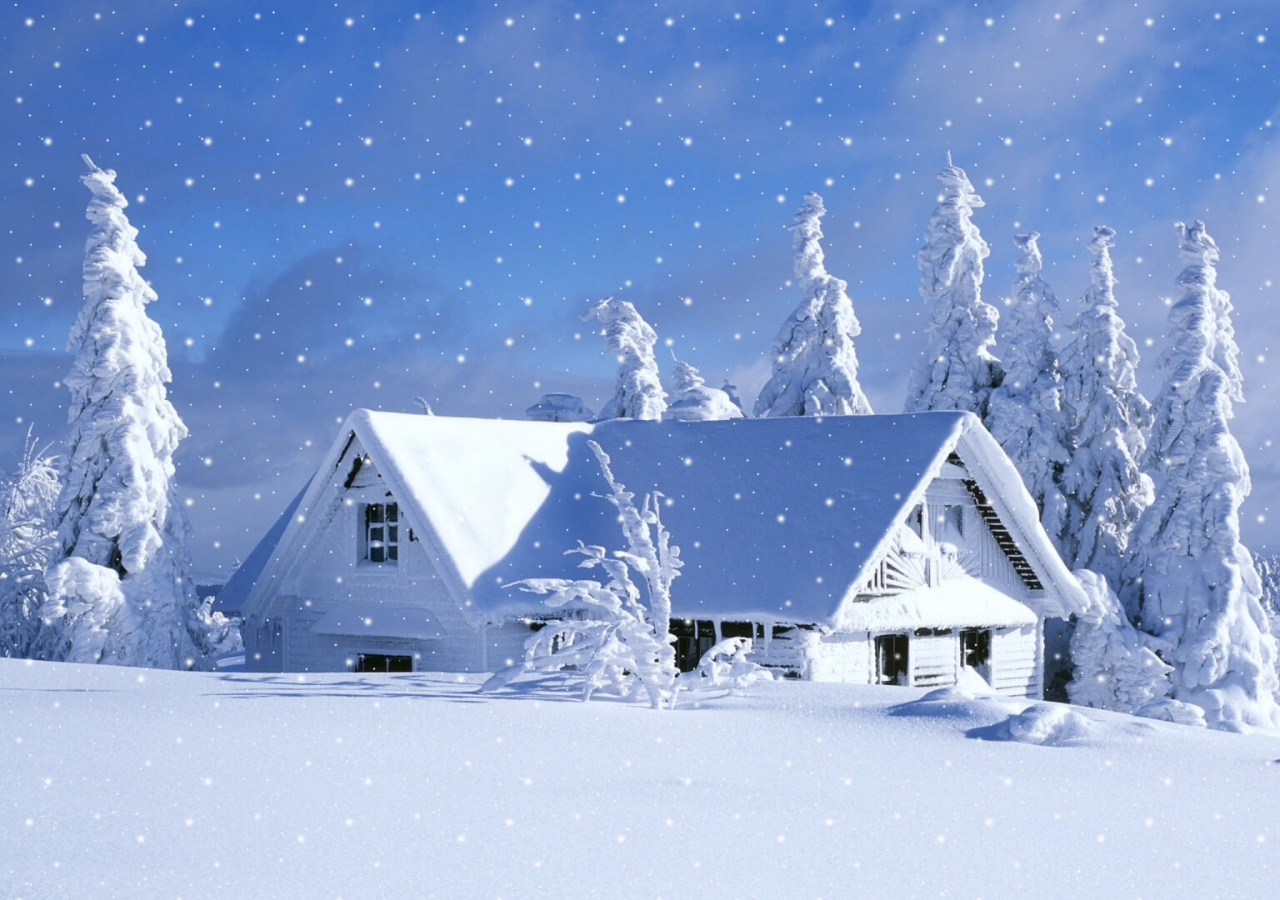
<file: funs/html5think-snow-falling/index.html>
<!DOCTYPE HTML>
<html>
	<head>
		<title>圣诞节来了，怎么可以没有雪花飞舞的效果 | CSS3动画</title>
		<meta charset="utf-8" />
		<meta name="viewport" content="width=device-width, initial-scale=1" />
		<link rel="stylesheet" href="./app.css" />
	</head>
	<body>

		<div class="main">
			<div class="snow"></div>
		</div>

	<script>
var _hmt = _hmt || [];
(function() {
  var hm = document.createElement("script");
  hm.src = "https://hm.baidu.com/hm.js?70da18751e4722c334534546240898a8";
  var s = document.getElementsByTagName("script")[0]; 
  s.parentNode.insertBefore(hm, s);
})();
</script>
 </body>
</html>
</file>
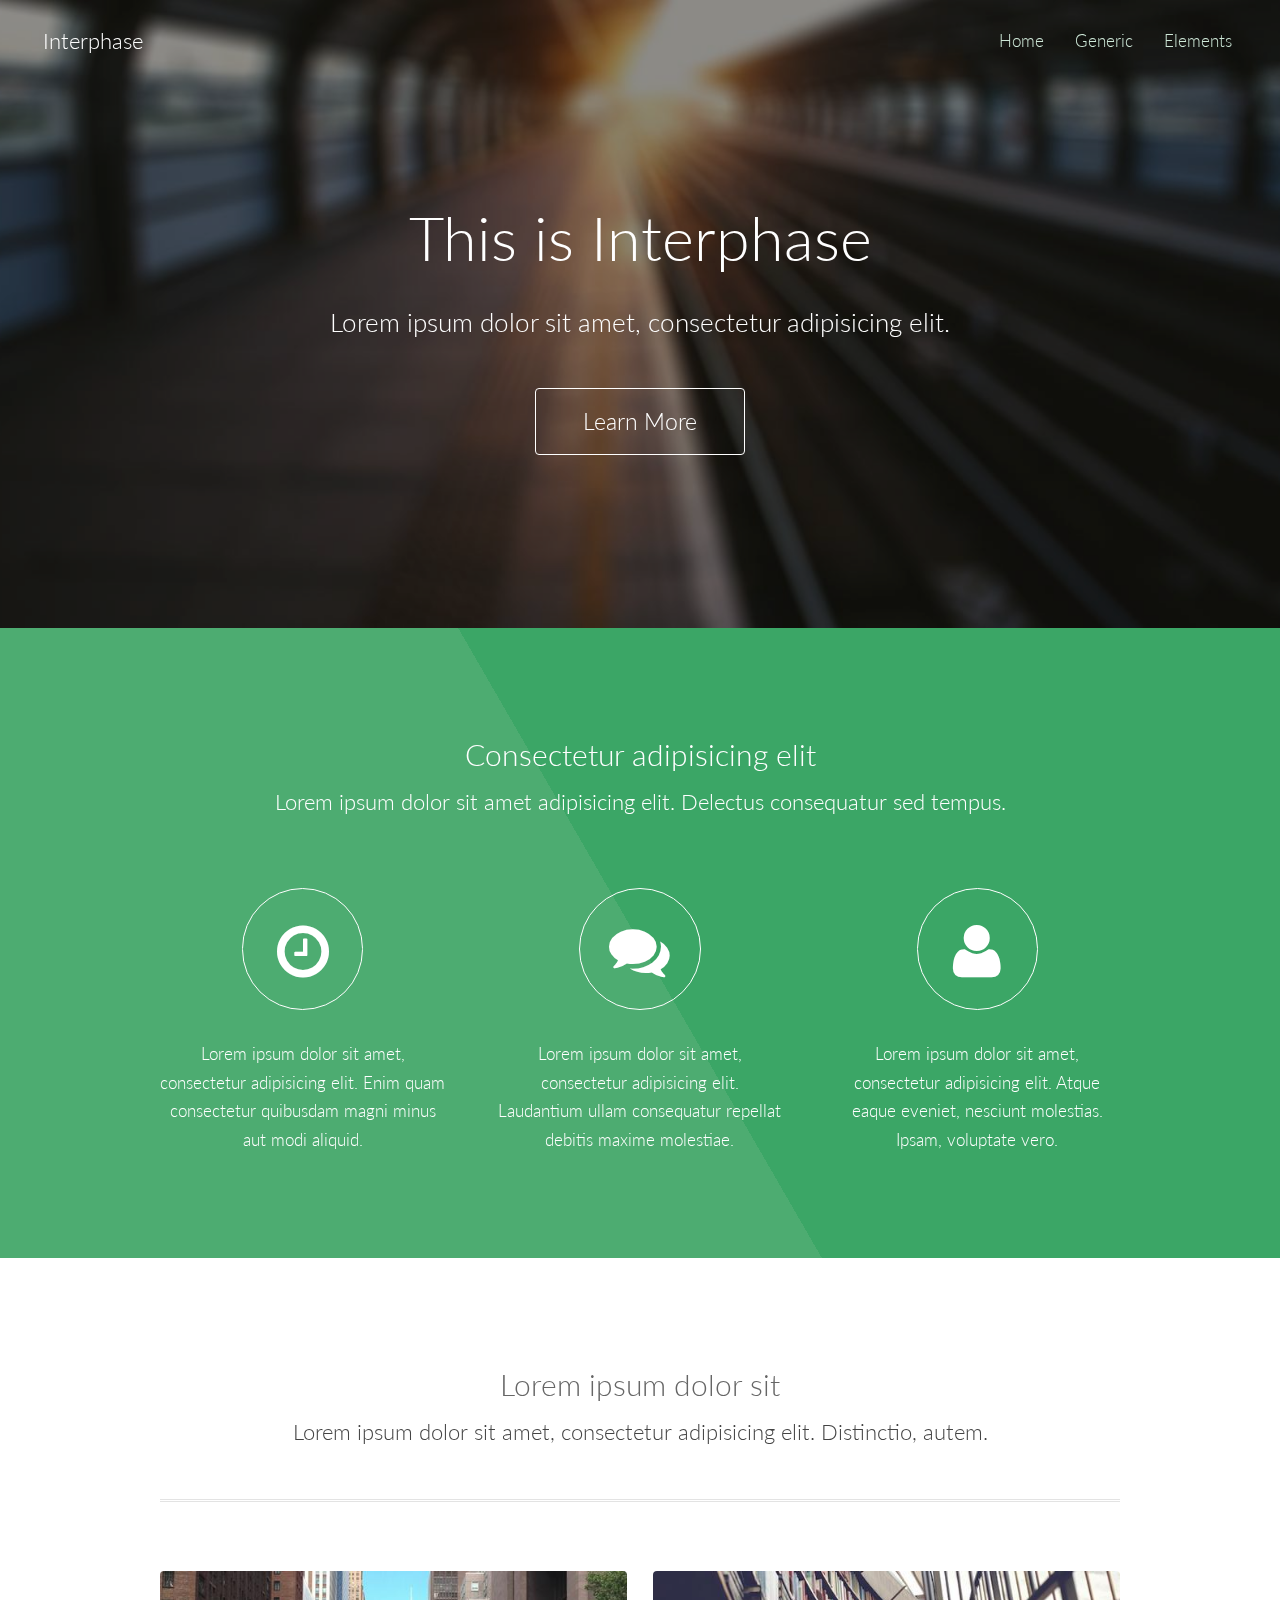
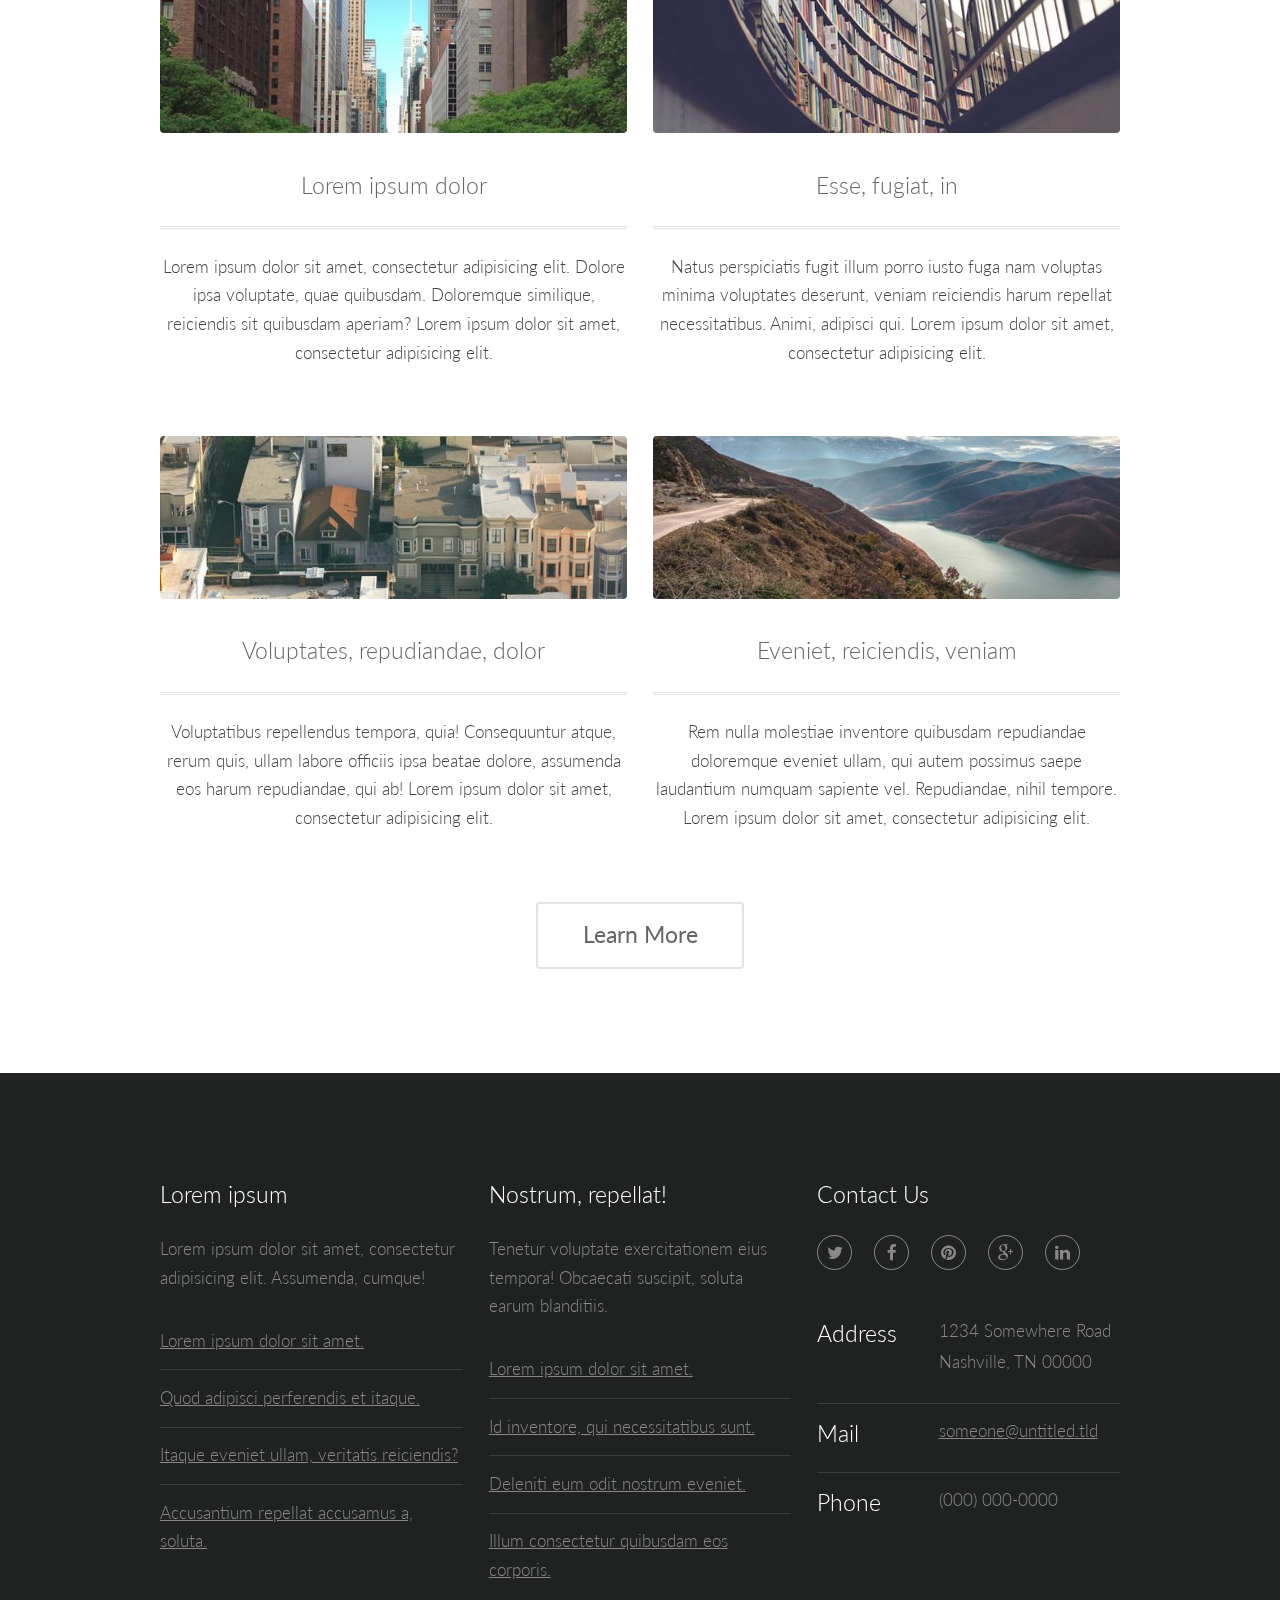
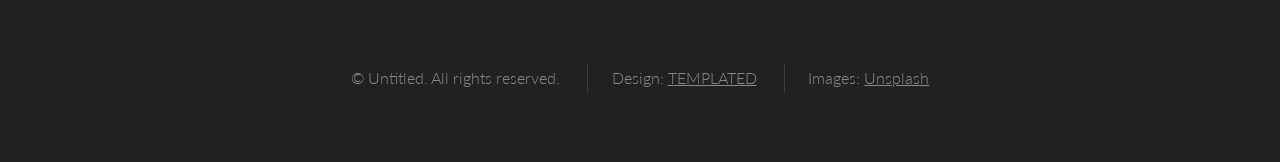
<file: funs/interphase-775143554/index.html>
<!DOCTYPE html>
<!--
	Interphase by TEMPLATED
	templated.co @templatedco
	Released for free under the Creative Commons Attribution 3.0 license (templated.co/license)
-->
<html lang="en">
	<head>
		<meta charset="UTF-8">
		<title>Interphase by TEMPLATED</title>
		<meta http-equiv="content-type" content="text/html; charset=utf-8" />
		<meta name="description" content="" />
		<meta name="keywords" content="" />
		<!--[if lte IE 8]><script src="css/ie/html5shiv.js"></script><![endif]-->
		<script src="js/jquery.min.js"></script>
		<script src="js/skel.min.js"></script>
		<script src="js/skel-layers.min.js"></script>
		<script src="js/init.js"></script>
		<noscript>
			<link rel="stylesheet" href="css/skel.css" />
			<link rel="stylesheet" href="css/style.css" />
			<link rel="stylesheet" href="css/style-xlarge.css" />
		</noscript>
		<!--[if lte IE 8]><link rel="stylesheet" href="css/ie/v8.css" /><![endif]-->
	</head>
	<body class="landing">

		<!-- Header -->
			<header id="header">
				<h1><a href="index.html">Interphase</a></h1>
				<nav id="nav">
					<ul>
						<li><a href="index.html">Home</a></li>
						<li><a href="generic.html">Generic</a></li>
						<li><a href="elements.html">Elements</a></li>
					</ul>
				</nav>
			</header>

		<!-- Banner -->
			<section id="banner">
				<h2>This is Interphase</h2>
				<p>Lorem ipsum dolor sit amet, consectetur adipisicing elit.</p>
				<ul class="actions">
					<li>
						<a href="#" class="button big">Learn More</a>
					</li>
				</ul>
			</section>

		<!-- One -->
			<section id="one" class="wrapper style1 align-center">
				<div class="container">
					<header>
						<h2>Consectetur adipisicing elit</h2>
						<p>Lorem ipsum dolor sit amet adipisicing elit. Delectus consequatur sed tempus.</p>
					</header>
					<div class="row 200%">
						<section class="4u 12u$(small)">
							<i class="icon big rounded fa-clock-o"></i>
							<p>Lorem ipsum dolor sit amet, consectetur adipisicing elit. Enim quam consectetur quibusdam magni minus aut modi aliquid.</p>
						</section>
						<section class="4u 12u$(small)">
							<i class="icon big rounded fa-comments"></i>
							<p>Lorem ipsum dolor sit amet, consectetur adipisicing elit. Laudantium ullam consequatur repellat debitis maxime molestiae.</p>
						</section>
						<section class="4u$ 12u$(small)">
							<i class="icon big rounded fa-user"></i>
							<p>Lorem ipsum dolor sit amet, consectetur adipisicing elit. Atque eaque eveniet, nesciunt molestias. Ipsam, voluptate vero.</p>
						</section>
					</div>
				</div>
			</section>

		<!-- Two -->
			<section id="two" class="wrapper style2 align-center">
				<div class="container">
					<header>
						<h2>Lorem ipsum dolor sit</h2>
						<p>Lorem ipsum dolor sit amet, consectetur adipisicing elit. Distinctio, autem.</p>
					</header>
					<div class="row">
						<section class="feature 6u 12u$(small)">
							<img class="image fit" src="images/pic01.jpg" alt="" />
							<h3 class="title">Lorem ipsum dolor</h3>
							<p>Lorem ipsum dolor sit amet, consectetur adipisicing elit. Dolore ipsa voluptate, quae quibusdam. Doloremque similique, reiciendis sit quibusdam aperiam? Lorem ipsum dolor sit amet, consectetur adipisicing elit.</p>
						</section>
						<section class="feature 6u$ 12u$(small)">
							<img class="image fit" src="images/pic02.jpg" alt="" />
							<h3 class="title">Esse, fugiat, in</h3>
							<p>Natus perspiciatis fugit illum porro iusto fuga nam voluptas minima voluptates deserunt, veniam reiciendis harum repellat necessitatibus. Animi, adipisci qui. Lorem ipsum dolor sit amet, consectetur adipisicing elit.</p>
						</section>
						<section class="feature 6u 12u$(small)">
							<img class="image fit" src="images/pic03.jpg" alt="" />
							<h3 class="title">Voluptates, repudiandae, dolor</h3>
							<p>Voluptatibus repellendus tempora, quia! Consequuntur atque, rerum quis, ullam labore officiis ipsa beatae dolore, assumenda eos harum repudiandae, qui ab! Lorem ipsum dolor sit amet, consectetur adipisicing elit.</p>
						</section>
						<section class="feature 6u$ 12u$(small)">
							<img class="image fit" src="images/pic04.jpg" alt="" />
							<h3 class="title">Eveniet, reiciendis, veniam</h3>
							<p>Rem nulla molestiae inventore quibusdam repudiandae doloremque eveniet ullam, qui autem possimus saepe laudantium numquam sapiente vel. Repudiandae, nihil tempore. Lorem ipsum dolor sit amet, consectetur adipisicing elit.</p>
						</section>
					</div>
					<footer>
						<ul class="actions">
							<li>
								<a href="#" class="button alt big">Learn More</a>
							</li>
						</ul>
					</footer>
				</div>
			</section>

		<!-- Footer -->
			<footer id="footer">
				<div class="container">
					<div class="row">
						<section class="4u 6u(medium) 12u$(small)">
							<h3>Lorem ipsum</h3>
							<p>Lorem ipsum dolor sit amet, consectetur adipisicing elit. Assumenda, cumque!</p>
							<ul class="alt">
								<li><a href="#">Lorem ipsum dolor sit amet.</a></li>
								<li><a href="#">Quod adipisci perferendis et itaque.</a></li>
								<li><a href="#">Itaque eveniet ullam, veritatis reiciendis?</a></li>
								<li><a href="#">Accusantium repellat accusamus a, soluta.</a></li>
							</ul>
						</section>
						<section class="4u 6u$(medium) 12u$(small)">
							<h3>Nostrum, repellat!</h3>
							<p>Tenetur voluptate exercitationem eius tempora! Obcaecati suscipit, soluta earum blanditiis.</p>
							<ul class="alt">
								<li><a href="#">Lorem ipsum dolor sit amet.</a></li>
								<li><a href="#">Id inventore, qui necessitatibus sunt.</a></li>
								<li><a href="#">Deleniti eum odit nostrum eveniet.</a></li>
								<li><a href="#">Illum consectetur quibusdam eos corporis.</a></li>
							</ul>
						</section>
						<section class="4u$ 12u$(medium) 12u$(small)">
							<h3>Contact Us</h3>
							<ul class="icons">
								<li><a href="#" class="icon rounded fa-twitter"><span class="label">Twitter</span></a></li>
								<li><a href="#" class="icon rounded fa-facebook"><span class="label">Facebook</span></a></li>
								<li><a href="#" class="icon rounded fa-pinterest"><span class="label">Pinterest</span></a></li>
								<li><a href="#" class="icon rounded fa-google-plus"><span class="label">Google+</span></a></li>
								<li><a href="#" class="icon rounded fa-linkedin"><span class="label">LinkedIn</span></a></li>
							</ul>
							<ul class="tabular">
								<li>
									<h3>Address</h3>
									1234 Somewhere Road<br>
									Nashville, TN 00000
								</li>
								<li>
									<h3>Mail</h3>
									<a href="#">someone@untitled.tld</a>
								</li>
								<li>
									<h3>Phone</h3>
									(000) 000-0000
								</li>
							</ul>
						</section>
					</div>
					<ul class="copyright">
						<li>&copy; Untitled. All rights reserved.</li>
						<li>Design: <a href="http://templated.co">TEMPLATED</a></li>
						<li>Images: <a href="http://unsplash.com">Unsplash</a></li>
					</ul>
				</div>
			</footer>

	</body>
</html>
</file>
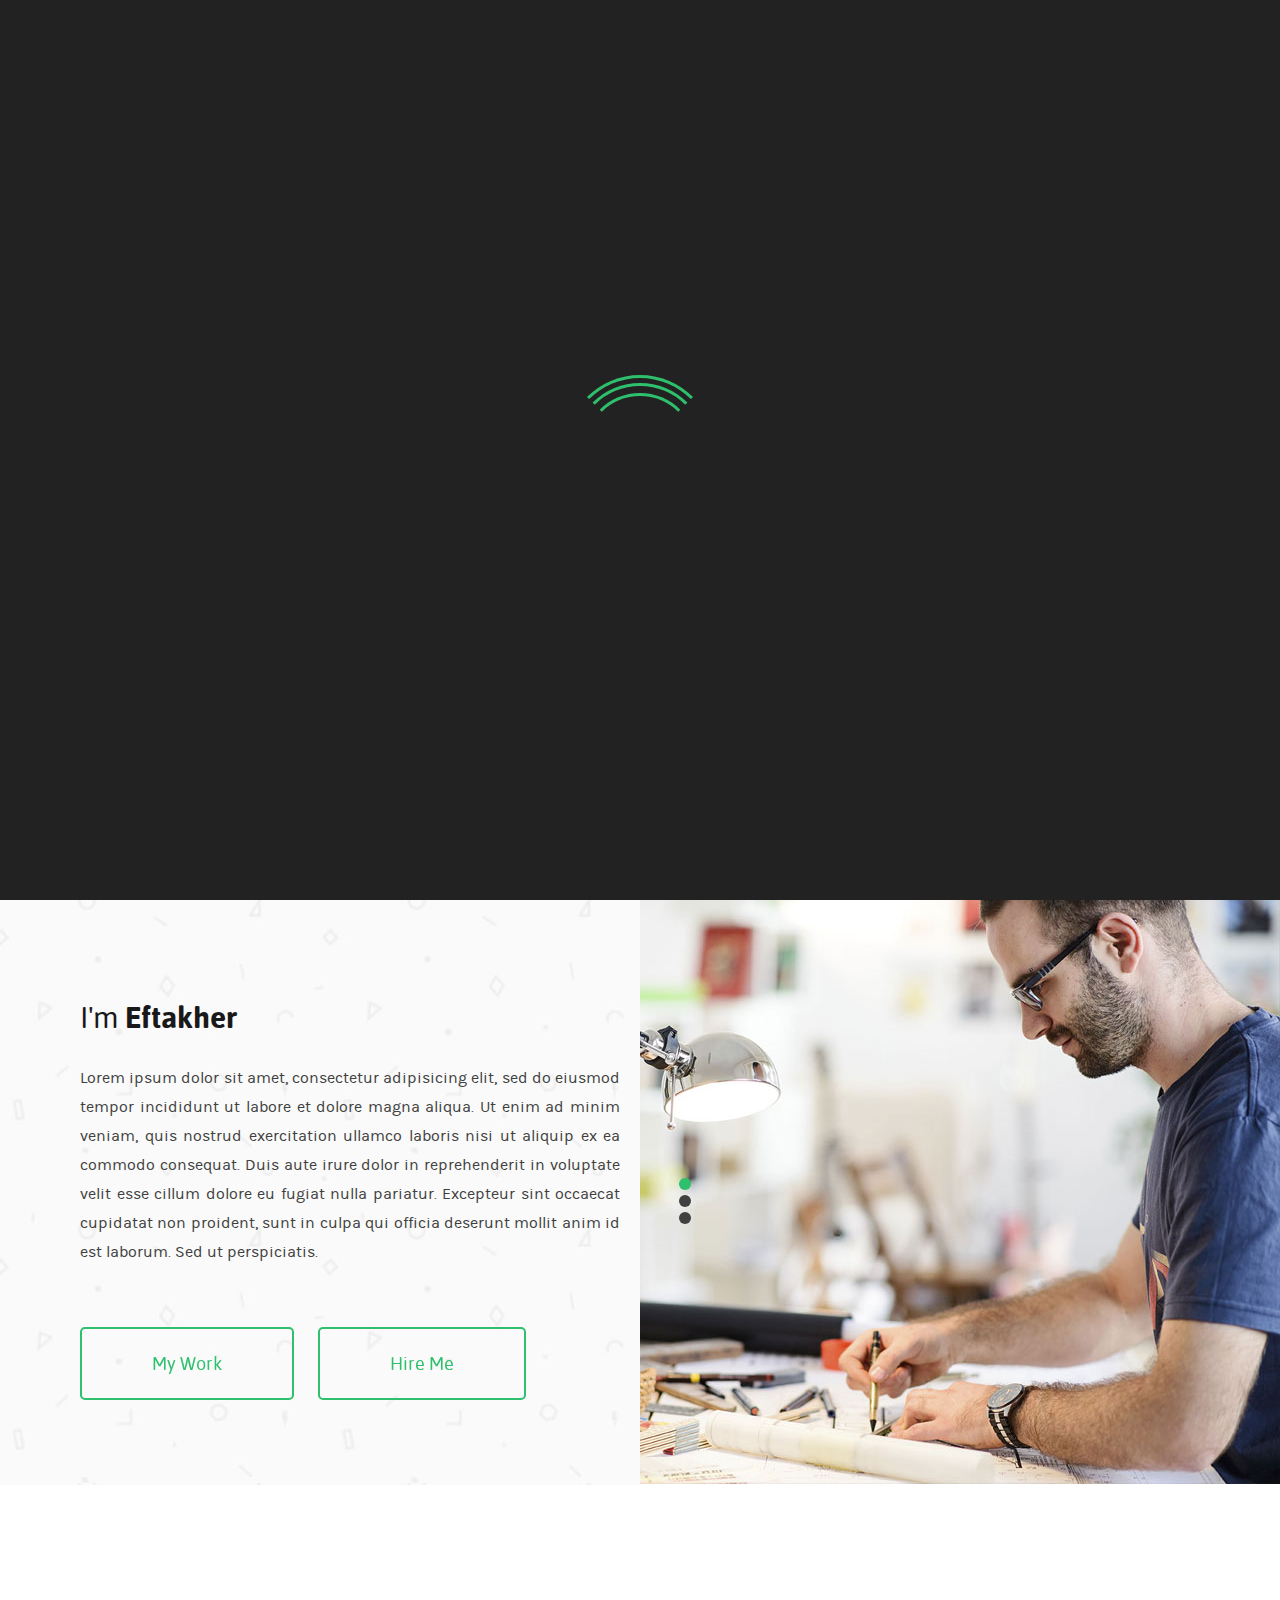
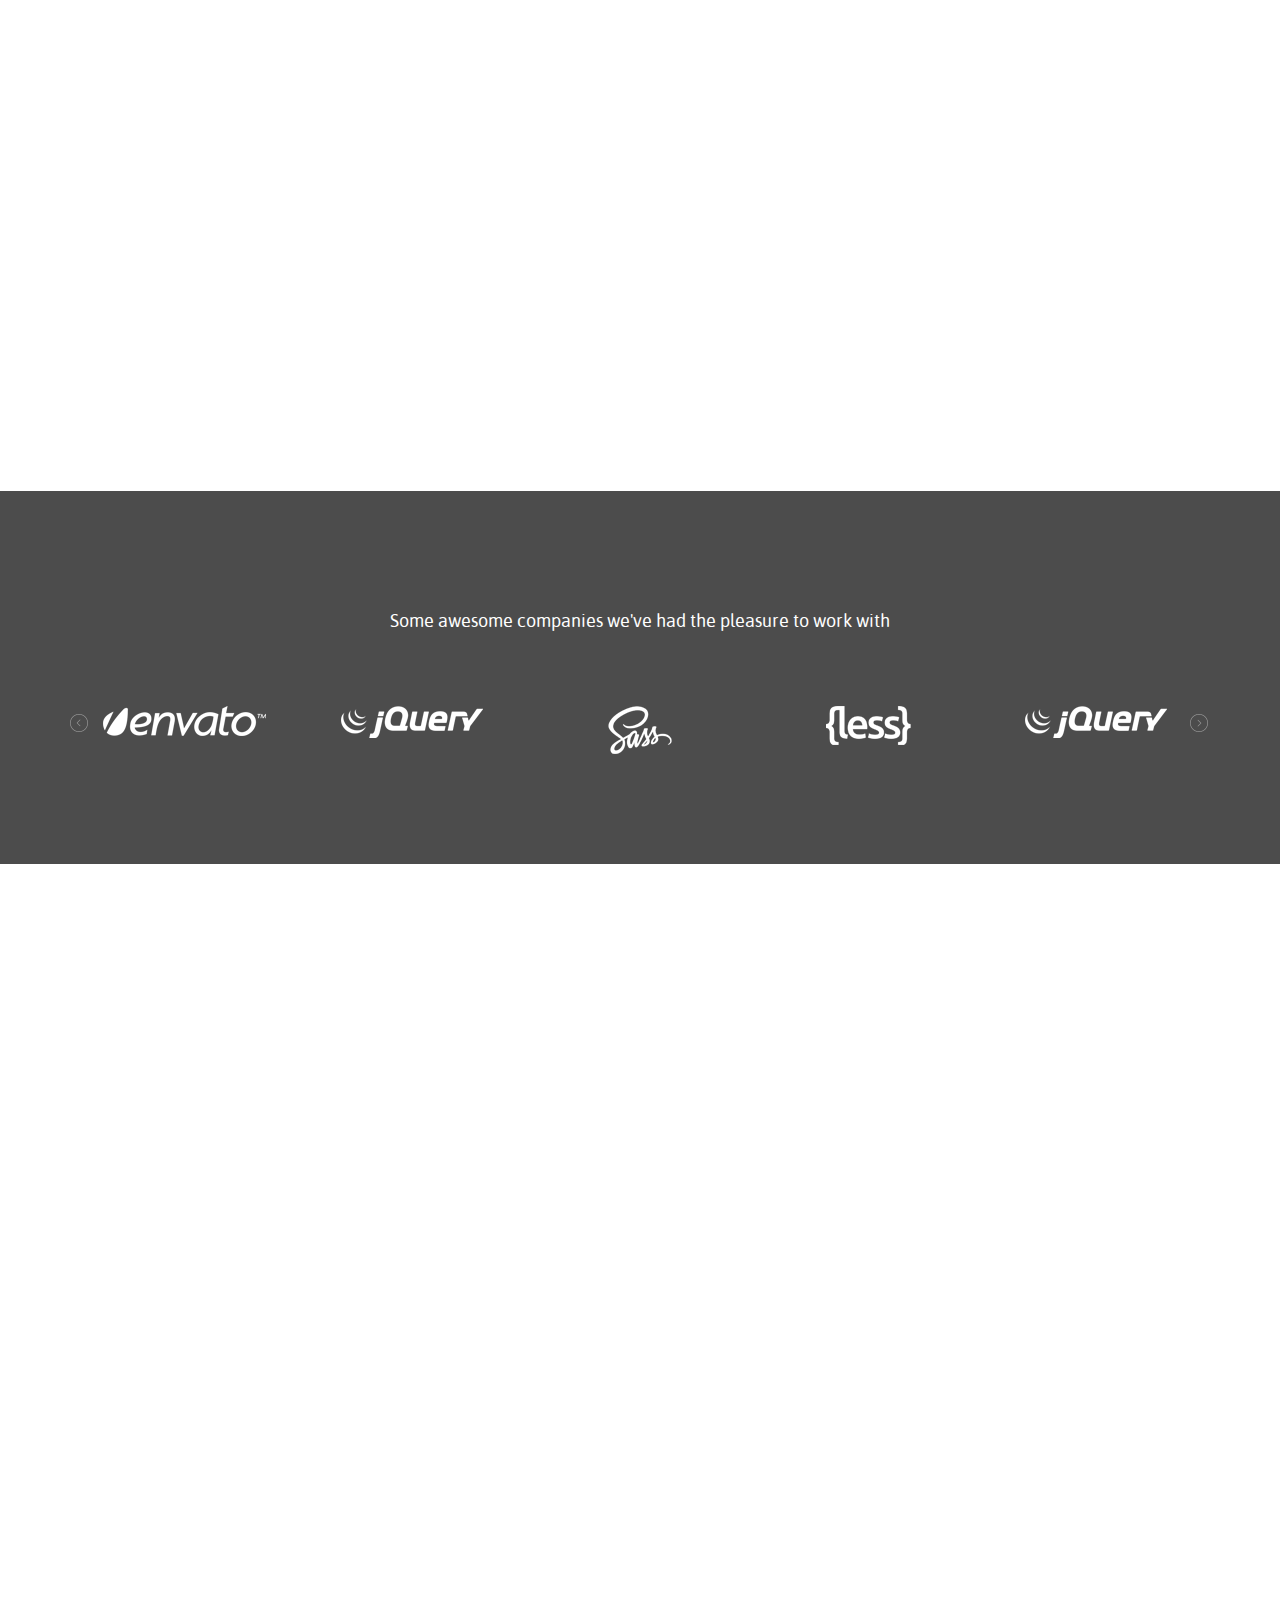
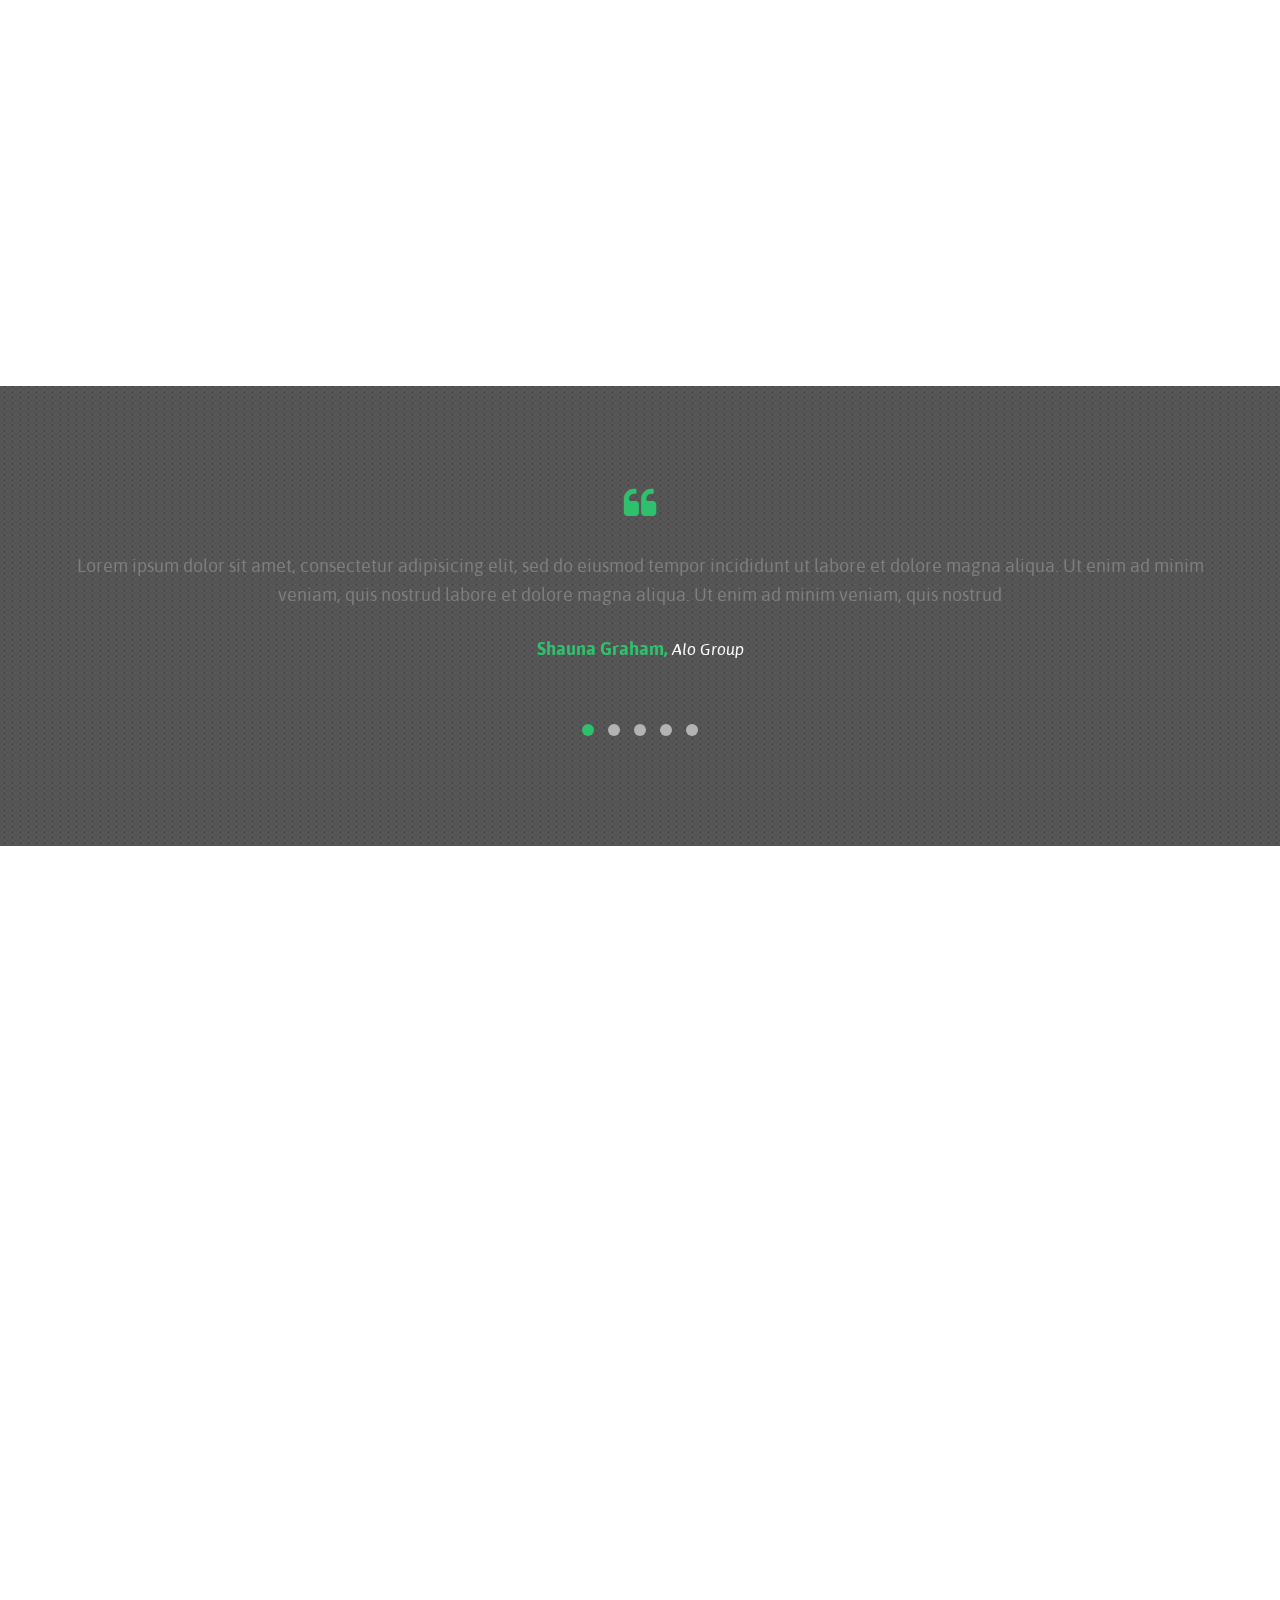
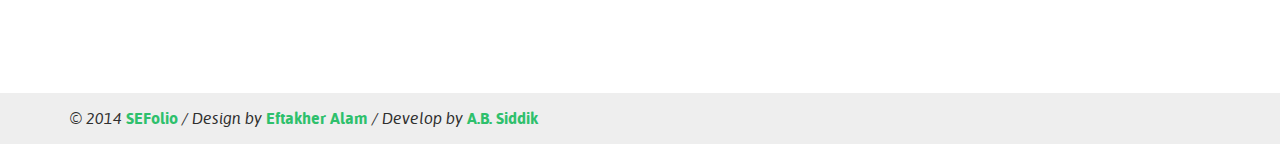
<file: funs/sefolio/index.html>
<!doctype html>
<html class="no-js" lang="">
    <head>
		<!-- =====================================
			Title of the site 
		========================================== -->
		<title>SeFolio</title>
		
		<!-- =====================================
			Some of mata tag 
		========================================== -->
        <meta charset="utf-8">
        <meta http-equiv="x-ua-compatible" content="ie=edge">
        <meta name="description" content="">
        <meta name="viewport" content="width=device-width, initial-scale=1">
		
		<!-- =====================================
			Favicon of the site
		========================================== -->
        <link rel="apple-touch-icon" href="apple-touch-icon.png">

		<!-- =====================================
			Some importent css for the site
			#Bootstrap
			#Font-awesome
			#Fonts
		========================================== -->
		<link rel="stylesheet" type="text/css" href="css/bootstrap.css" media="all" />
		<link rel="stylesheet" type="text/css" href="css/font-awesome.css" media="all" />
		<link rel="stylesheet" type="text/css" href="css/fonts.css" media="all" />
	
		<!-- =====================================
			Some of extra effict css
		========================================== -->	
		<link rel="stylesheet" href="css/owl.carousel.css">
		<link rel="stylesheet" href="css/owl.theme.css">
		<link rel="stylesheet" type="text/css" href="css/full-slider.css" media="all" />
		<link rel="stylesheet" type="text/css" href="css/jPushMenu.css" media="all" />
		<link rel="stylesheet" type="text/css" href="css/hover.css" media="all" />
		<link rel="stylesheet" type="text/css" href="css/jquery.fancybox.css" media="all" />
		<link rel="stylesheet" type="text/css" href="css/animate.css" media="all" />
		<link rel="stylesheet" type="text/css" href="css/preload.css" media="all" />
		
		<!--=========================
			Favicon of this site 
		============================== -->
		<link rel="shortcut icon" href="favicon.ico" type="image/x-icon">
		
		<!--=========================
			Some of main css 
		============================== -->
        <link rel="stylesheet" href="css/normalize.css">
        <link rel="stylesheet" href="css/main.css"><!--css for Main sayle-->
        <link rel="stylesheet" href="css/media.css"><!--css for Responsive-->
        <script src="js/vendor/modernizr-2.8.3.min.js"></script>

    </head>
    <body>
		
		
		<div id="loader-wrapper">
			<div id="loader"></div>

			<div class="loader-section section-left"></div>
            <div class="loader-section section-right"></div>

		</div>
	
	
		<!--=========================
			Start area for Menu 
		============================== -->
		<nav class="cbp-spmenu cbp-spmenu-vertical cbp-spmenu-right">
			<img src="img/logo.png" alt="" />
			<a href="#myCarousel">Home</a>
			<a href="#hireme_area">About me</a>
			<a href="#service_area">Services</a>
			<a href="#project_area">Portfolio</a>
			<a href="#contact_area">Hire me</a>
		</nav>
		
		<div class="manu_div toggle-menu menu-right push-body">
			<button class=""><i class="fa fa-indent"></i></button>
		</div><!-- End of menu area -->
		
        <!--[if lt IE 8]>
            <p class="browserupgrade">You are using an <strong>outdated</strong> browser. Please <a href="http://browsehappy.com/">upgrade your browser</a> to improve your experience.</p>
        <![endif]-->

	<!--=========================
		Start area for Header
	============================== -->
    <header id="myCarousel" class="carousel slide">
       
			<!-- Indicators -->
        <ol class="carousel-indicators">
            <li data-target="#myCarousel" data-slide-to="0" class="active"></li>
            <li data-target="#myCarousel" data-slide-to="1"></li>
            <li data-target="#myCarousel" data-slide-to="2"></li>
        </ol>
		
		
        <!-- Wrapper for Slides -->
        <div class="carousel-inner">
		
			<!-- Start Overlay heady -->
			<div class="header_overlay">
				<div class="container">
				
					<!-- Site logo -->
					<div class="row header_top">
						<div class="col-md-12 col-sm-12 col-xs-12 logo_div">
							<img src="img/logo.png" alt="" />
						</div>
					</div><!-- End Logo -->
					
					<!-- Header About -->
					<div class="row header_text">
						<div class="col-md-6 col-sm-12 col-xs-12">
							<h1>Hello, I'm <span>Eftakher</span><br/>
							A <span>FrontEnd</span> designer</h1>
						</div>
						<div class="col-md-6 "></div>
					</div><!-- End Header About -->
					
					<!-- Header promo -->
					<div class="row header_promo">
						<div class="col-md-3 col-sm-3 col-xs-6">
							<div class="single_promo hvr-sweep-to-bottom">
								<i class="fa fa-mobile"></i>
								<h2>.UI/UX Design</h2>
								<a href="#">Read More</a>
							</div>
						</div>
						<div class="col-md-3  col-sm-3 col-xs-6">
							<div class="single_promo hvr-sweep-to-bottom">
								<i class="fa fa-desktop"></i>
								<h2>.UI/UX Design</h2>
								<a href="#">Read More</a>
							</div>
						</div>
						<div class="col-md-3  col-sm-3 col-xs-6">
							<div class="single_promo hvr-sweep-to-bottom">
								<i class="fa fa-lightbulb-o"></i>
								<h2>.UI/UX Design</h2><a href="#">Read More</a>
							</div>
						</div>
						<div class="col-md-3 col-sm-3 col-xs-6">
							<div class="single_promo hvr-sweep-to-bottom">
								<i class="fa fa-camera"></i>
								<h2>.UI/UX Design</h2>
								<a href="#">Read More</a>
							</div>
						</div>
					</div><!-- End Header Ptomo -->
					
				</div>
			</div>
		
            <div class="item active">
                <!-- Set the first background image using inline CSS below. -->
                <div class="fill" style="background-image:url('img/slider/slide1.jpg');"></div>
				<div class="carousel-caption overlay">
                    
                </div>
            </div>
            <div class="item">
                <!-- Set the second background image using inline CSS below. -->
                <div class="fill" style="background-image:url('img/slider/slide2.jpg');"></div>
				<div class="carousel-caption overlay">
                    
                </div>
            </div>
            <div class="item">
                <!-- Set the third background image using inline CSS below. -->
                <div class="fill" style="background-image:url('img/slider/slide3.jpg');"></div>
				<div class="carousel-caption overlay">
                    
                </div>
            </div>
        </div>

    </header><!-- End of Header Area -->
	
	<!--=========================
		Start area for Hire me
	============================== -->
	<section id="hireme_area">
		<div class="row hireme_row">
		
			<!-- Start About text -->
			<div class="col-md-6 col-sm-6 col-xs-12 hireme_text  wow slideInLeft">
				<div class="hireme_inner">
					<h2>I'm <span>Eftakher</span></h2>
					<p>Lorem ipsum dolor sit amet, consectetur adipisicing elit, sed do eiusmod tempor incididunt ut labore et dolore magna aliqua. Ut enim ad minim veniam, quis nostrud exercitation ullamco laboris nisi ut aliquip ex ea commodo consequat. Duis aute irure dolor in reprehenderit in voluptate velit esse cillum dolore eu fugiat nulla pariatur. Excepteur sint occaecat cupidatat non proident, sunt in culpa qui officia deserunt mollit anim id est laborum. Sed ut perspiciatis.</p>
					<a href="#" class="my_work hvr-round-corners">My Work</a>
					<a href="#" class="hair_me hvr-round-corners">Hire Me</a>
				</div>
			</div>
			
			<!-- Start About Slide -->
			<div class="col-md-6 col-sm-6 col-xs-12 hireme_slider  wow slideInRight">
				<div id="hireme_slide" class="owl-carousel owl-theme">
 
				  <div class="item"><img src="img/slider/hire_slide1.jpg" alt="The Last of us"></div>
				  <div class="item"><img src="img/slider/hire_slide2.jpg" alt="GTA V"></div>
				  <div class="item"><img src="img/slider/hire_slide3.jpg" alt="Mirror Edge"></div>
				 
				</div>
				
			</div>
		</div>
	</section><!-- End of Hire me Area -->
	
	<!--=========================
		Start area for Service
	============================== -->
	<section id="service_area" class="section_padding service_area">
		<div class="container service">	
		
			<!-- Start Service Title -->
			<div class="row service_title wow  rollIn ">
				<div class="col-md-12">
					<h2>My <span>Servicess</span></h2>
					<p>Showcase services in a spacious & clean manner</p>
				</div>
			</div>
			
			<!-- Start Service item -->
			<div class="row service_item">
				<div class="col-md-6 col-sm-6 col-xs-12 single_servicr  wow fadeInUp" data-wow-delay=".2s">
					<div class="service_icon">
						<i class="fa fa-file-code-o"></i>
					</div>
					<div class="service_text">
						<h3>Web Design</h3>
						<p>Lorem ipsum dolor sit amet, consectetur adipisicing elit, sed do eiusmod tempor incididunt ut labore et dolore magna aliqua. Ut enim.</p>
					</div>
				</div>
				<div class="col-md-6 col-sm-6 col-xs-12 single_servicr   wow fadeInUp" data-wow-delay=".3s">
					<div class="service_icon">
						<i class="fa fa-qrcode"></i>
					</div>
					<div class="service_text">
						<h3>Web Design</h3>
						<p>Lorem ipsum dolor sit amet, consectetur adipisicing elit, sed do eiusmod tempor incididunt ut labore et dolore magna aliqua. Ut enim.</p>
					</div>
				</div>
				<div class="col-md-6 col-sm-6 col-xs-12 single_servicr wow fadeInUp" data-wow-delay=".2s">
					<div class="service_icon">
						<i class="fa fa-paint-brush"></i>
					</div>
					<div class="service_text">
						<h3>Web Design</h3>
						<p>Lorem ipsum dolor sit amet, consectetur adipisicing elit, sed do eiusmod tempor incididunt ut labore et dolore magna aliqua. Ut enim.</p>
					</div>
				</div>
				<div class="col-md-6 col-sm-6 col-xs-12 single_servicr  wow fadeInUp" data-wow-delay=".3s">
					<div class="service_icon">
						<i class="fa fa-heartbeat"></i>
					</div>
					<div class="service_text">
						<h3>Web Design</h3>
						<p>Lorem ipsum dolor sit amet, consectetur adipisicing elit, sed do eiusmod tempor incididunt ut labore et dolore magna aliqua. Ut enim.</p>
					</div>
				</div>
			</div>
		</div>
	</section><!-- End of Service Area -->
	
	<!--=========================
		Start area for Sponsor
	============================== -->
	<section id="some_sponsor" class="section_padding sponsor_area">
		<div class="sponsor_bg"></div>
		<div class="sponsor_overlay"></div>
		
		<!-- Start Sponsor slide -->
		<div class="container sponsor_inner">
			<div class="row">
				<div class="col-md-12">
					<h3>Some awesome companies we've had the pleasure to work with</h3>
					<div id="sponsor_slide" class="owl-carousel owl-theme">
						<div class="item"><img src="img/eivato.png" alt="" /></div>
						<div class="item"><img src="img/jquery.png" alt="" /></div>
						<div class="item"><img src="img/sass.png" alt="" /></div>
						<div class="item"><img src="img/less.png" alt="" /></div>
						<div class="item"><img src="img/jquery.png" alt="" /></div>
						<div class="item"><img src="img/eivato.png" alt="" /></div>
						<div class="item"><img src="img/eivato.png" alt="" /></div>
						<div class="item"><img src="img/jquery.png" alt="" /></div>
						<div class="item"><img src="img/sass.png" alt="" /></div>
						<div class="item"><img src="img/less.png" alt="" /></div>
						<div class="item"><img src="img/jquery.png" alt="" /></div>
						<div class="item"><img src="img/eivato.png" alt="" /></div>
					</div>
				</div>
			</div>
		</div>
		
	</section><!-- End of Sponsor Area -->
	
	<!--=========================
		Start area for Project
	============================== -->
	<section id="project_area" class="section_padding project_area">
		<div class="container">	
			<!-- Start Project Title -->
			<div class="row prject_area_title wow  rollIn ">
				<div class="col-md-12 ">
					<h2>Check out some of my<br/>
					<span>latest</span> and <span>greatest</span> projects</h2>
					<p>Lorem ipsum dolor sit amet, consectetur adipisicing elit, sed do eiusmod tempor incididunt ut labore et dolore magna aliqua. Ut enim ad minim veniam, quis nostrud </p>
				</div>
			</div><!-- End Project Title -->
			
			<!-- Start Project Item -->
			<div class="row project_item">
			
				<!-- Start Sengle project -->
				<div class="col-md-4 col-sm-6 col-xs-12 single_project  wow fadeInLeft" data-wow-delay=".2s">
					<div class="work_img">
						<img src="img/project/p1.jpg" alt="" />
						<div class="project_overlay">
							<a class="fancybox button" href="img/project/p1-full.jpg" data-fancybox-group="gallery" >Full Project</a>
						</div>
					</div>
					<h3>OneTitle Logo Branding</h3>
				</div><!-- End Sengle project -->
				
				<!-- Start Sengle project -->
				<div class="col-md-4 col-sm-6 col-xs-12 single_project  wow fadeInDown" data-wow-delay=".3s">
					<div class="work_img">
						<img src="img/project/p2.jpg" alt="" />
						<div class="project_overlay">
							<a class="fancybox button" href="img/project/p2-full.jpg" data-fancybox-group="gallery" >Full Project</a>
						</div>
					</div>
					<h3>OneTitle Logo Branding</h3>
				</div><!-- End Sengle project -->
				
				<!-- Start Sengle project -->
				<div class="col-md-4 col-sm-6 col-xs-12 single_project  wow fadeInRight" data-wow-delay=".2s">
					<div class="work_img">
						<img src="img/project/p3.jpg" alt="" />
						<div class="project_overlay">
							<a class="fancybox button" href="img/project/p3-full.jpg" data-fancybox-group="gallery" >Full Project</a>
						</div>
					</div>
					<h3>OneTitle Logo Branding</h3>
				</div><!-- End Sengle project -->
				
				<!-- Start Sengle project -->
				<div class="col-md-4 col-sm-6 col-xs-12 single_project  wow fadeInLeft" data-wow-delay=".2s">
					<div class="work_img">
						<img src="img/project/p4.jpg" alt="" />
						<div class="project_overlay">
							<a class="fancybox button" href="img/project/p4-full.jpg" data-fancybox-group="gallery" >Full Project</a>
						</div>
					</div>
					<h3>OneTitle Logo Branding</h3>
				</div><!-- End Sengle project -->
				
				<!-- Start Sengle project -->
				<div class="col-md-4 col-sm-6 col-xs-12 single_project  wow fadeInUp" data-wow-delay=".3s">
					<div class="work_img">
						<img src="img/project/p5.jpg" alt="" />
						<div class="project_overlay">
							<a class="fancybox button" href="img/project/p5-full.jpg" data-fancybox-group="gallery" >Full Project</a>
						</div>
					</div>
					<h3>OneTitle Logo Branding</h3>
				</div><!-- End Sengle project -->
				
				<!-- Start Sengle project -->
				<div class="col-md-4 col-sm-6 col-xs-12 single_project  wow fadeInRight" data-wow-delay=".2s">
					<div class="work_img">
						<img src="img/project/p6.jpg" alt="" />
						<div class="project_overlay">
							<a class="fancybox button" href="img/project/p6-full.jpg" data-fancybox-group="gallery" >Full Project</a>
						</div>
					</div>
					<h3>OneTitle Logo Branding</h3>
				</div><!-- End Sengle project -->
				
			</div><!-- End Project Item-->
		</div>
	</section><!-- End of Project Area -->
	
	<!--=========================
		Start area for Testmonial
	============================== -->
	<section id="testmonial_area" class="section_padding testmonial_area">
		<div class="testmonial_bg"></div>
		<div class="testmonial_overlay"></div>
		<div class="container testmonial">
			<div class="row">
				<div class="col-md-12">
					<i class="fa fa-quote-left"></i>
					<div id="testmonial_slide" class="owl-carousel owl-theme">
	 
						<div class="item">
							<p class="c_comment">Lorem ipsum dolor sit amet, consectetur adipisicing elit, sed do eiusmod tempor incididunt ut labore et dolore magna aliqua. Ut enim ad minim veniam, quis nostrud labore et dolore magna aliqua. Ut enim ad minim veniam, quis nostrud</p>

							<h3 class="c_name">Shauna Graham, <span>Alo Group</span></h3>

						</div>
						<div class="item">
							<p class="c_comment">Lorem ipsum dolor sit amet, consectetur adipisicing elit, sed do eiusmod tempor incididunt ut labore et dolore magna aliqua. Ut enim ad minimincididunt ut labore et dolore magna aliqua. Ut enim ad minim veniam, quis nostrud</p>

							<h3 class="c_name">Shauna Graham, <span>Alo Group</span></h3>

						</div>
						<div class="item">
							<p class="c_comment">Lorem ipsum dolor sit amet, consectetur adipisicing elit, sed dodolor sit amet, consectetur adipisicing elit, sed do eiusmod tempor incididunt ut labore et dolore magna aliqua. Ut enim ad minim veniam, quis nostrud</p>

							<h3 class="c_name">Shauna Graham, <span>Alo Group</span></h3>

						</div>
						<div class="item">
							<p class="c_comment">Lorem ipsum dolor sit amet, consectetur adipisicing elit, sed do eiusmod tempor incididunt ut labore et dolore magna aliqua. Ut enim ad  tempor incididunt ut labore et dolore magna aliqua. Ut enim ad minim veniam, quis nostrud</p>
							
							<h3 class="c_name">Shauna Graham, <span>Alo Group</span></h3>

						</div>
						<div class="item">
							<p class="c_comment">Lorem ipsum dolor sit amet, consectetur adipisicing elit, sed do eiusmod dolor sit amet, consectetur adipisicing elit, sed do eiusmod tempor incididunt ut labore et dolore magna aliqua. Ut enim ad minim veniam, quis nostrud</p>

							<h3 class="c_name">Shauna Graham, <span>Alo Group</span></h3>

						</div>
					 
					</div>
				</div>
			</div>
		</div>
	</section><!-- End of Testmonial Area -->
	
	<!--=========================
		Start area for Conact
	============================== -->
	<section id="contact_area" class="section_padding contact_area">
		<div class="container">
			<div class="row">
				<div class="col-md-12 contact_a_title  wow  rollIn ">
					<h2>Have any <span>project!</span></h2>
					<p>Just send me a message I will help you and make you smile</p>
				</div>
			</div>
			<div class="row contact_buttom">
				<div class="col-md-4 col-sm-4 col-xs-12 social_icon wow fadeInDown" data-wow-delay=".4s">
					<div class="row">
						<div class="col-md-6 col-sm-6 col-xs-6">
							<div class="single_social fb_link">
								<a class="facebook hvr-bounce-to-bottom" href=""><i class="fa fa-facebook"></i></a>
							</div>
						</div>
						<div class="col-md-6 col-sm-6 col-xs-6">
							<div class="single_social tw_link">
								<a class="twitter hvr-bounce-to-bottom" href=""><i class="fa fa-twitter"></i></a>
							</div>
						</div>
						<div class="col-md-6 col-sm-6 col-xs-6">
							<div class="single_social int_link">
								<a class="instagram hvr-bounce-to-bottom" href=""><i class="fa fa-instagram"></i></a>
							</div>
						</div>
						<div class="col-md-6 col-sm-6 col-xs-6">
							<div class="single_social dri_link">
								<a class="dribbble hvr-bounce-to-bottom" href=""><i class="fa fa-dribbble"></i></a>
							</div>
						</div>
					</div>
				</div>
				<div class="col-md-8 col-sm-8 col-xs-12 contact_box">
					<div class="input-group">
						<form class="form">
						<div class="row">
							<div class="form-group col-md-6 col-sm-6 col-xs-12 wow fadeInLeft" data-wow-delay=".2s">
								<input value="" type="text" class="form-control" id="fast-name" placeholder="First Name">
							</div>
							<div class="form-group col-md-6 col-sm-6 col-xs-12  wow fadeInRight" data-wow-delay=".2s">
								<input value="" type="text" class="form-control" id="last-name" placeholder="Last Name">
							</div>
							<div class="form-group col-md-6 col-sm-6 col-xs-12 wow fadeInLeft" data-wow-delay=".3s">
								<input value="" type="mail" class="form-control" id="email" placeholder="E-Mail Address">
							</div>
							<div class="form-group col-md-6 col-sm-6 col-xs-12  wow fadeInRight" data-wow-delay=".3s">
								<input value="" type="numbar" class="form-control" id="project-name" placeholder="Project Name">
							</div>
							<div class="form-group col-md-12 col-sm-12 col-xs-12 massage_a  wow fadeInUp" data-wow-delay=".4s">
								<textarea name="" id="discription" rows="9" class="form-control " placeholder="Your project details and description ..." ></textarea>
								<div class="button bold-text main-bg massage_s"><i class="fa fa-paper-plane"></i></div>
							</div>
						</div>
						</form>
					
					</div>
				</div>
			</div>
		</div>
	</section><!-- End of Contact Area -->
	
	<!--=========================
		Start area for Footer
	============================== -->
	<footer  class="footer_area">
		<div class="container">
			<div class="row">
				<div class="col-md-12">
					<p>&copy;  2014 <a href="http://absiddik.net/demo/design/sefolio/">SEFolio</a> / Design by <a href="https://www.behance.net/siblu">Eftakher Alam</a> / Develop by <a href="http://www.absiddik.net/">A.B. Siddik</a></p>
				</div>
			</div>
		</div>
	</footer><!-- End of Footer Area -->
		
		<!--=========================
			All script for this site 
		============================== -->
        <script src="js/jquery.js"></script>
        <script src="js/bootstrap.min.js"></script>
        <script src="js/jPushMenu.js"></script>
		<script src="js/owl.carousel.js"></script>
		<script src="js/jquery.fancybox.js"></script>
		<script src="js/jquery.fancybox.pack.js"></script>
		<script src="js/wow.min.js"></script>
		<script src="js/plugins.js"></script>
        <script src="js/main.js"></script>

    </body>
</html>
</file>
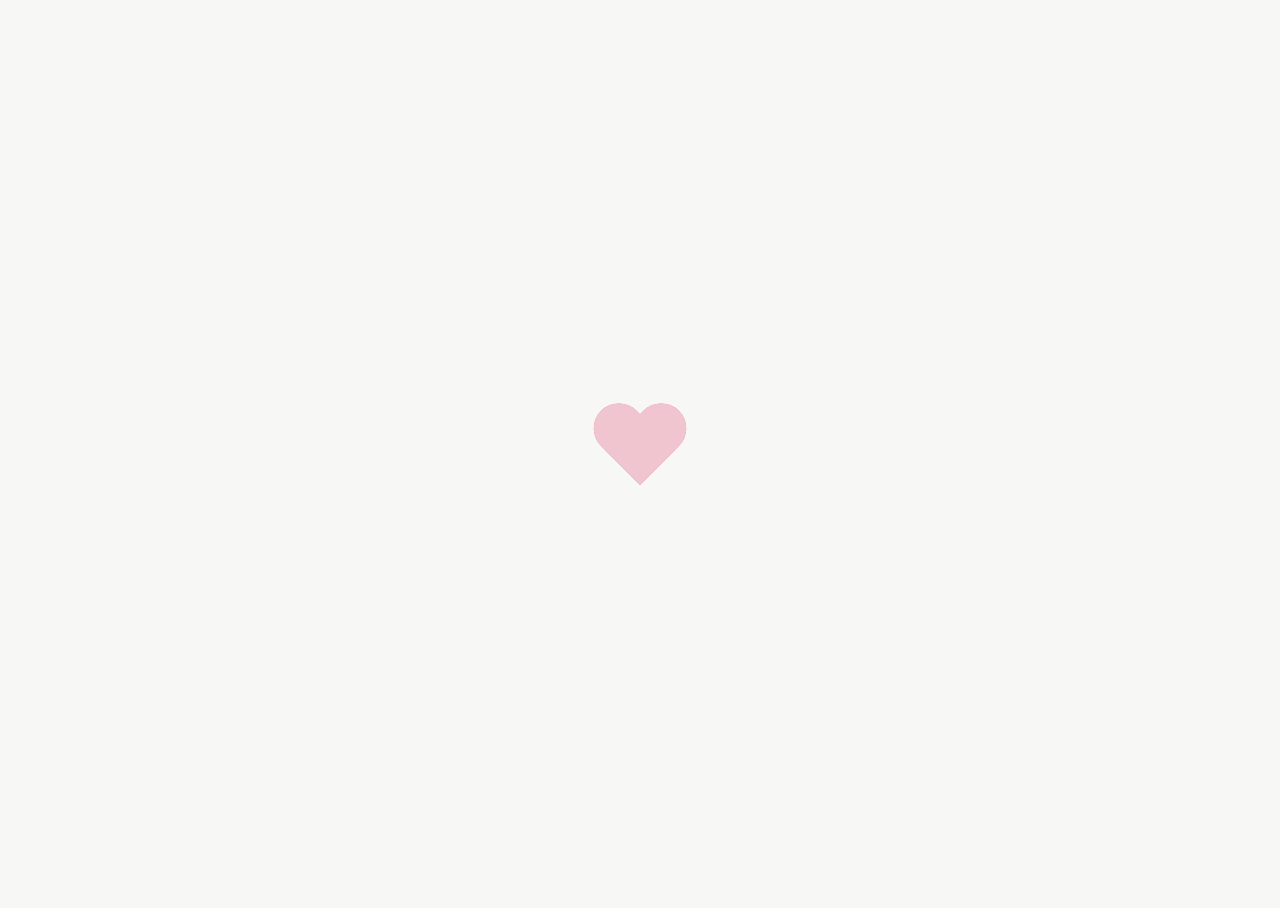
<file: funs/biaobai/beatHeart.html>
<!DOCTYPE html>
<html lang="en">
<head>
	<meta charset="UTF-8">
	<title>LoveU</title>
	<style>
		html, body{
			width: 100%;
			height: 100%;
			min-width: 500px;
			min-height: 500px;
			overflow: hidden;
			background: #f7f7f5;
		}
		.heart{
			position: absolute;
			width: 100px;
			height: 90px;
			top: 50%;
			left: 50%;
			margin-top: -45px;
			margin-left: -50px;
		}
		.heart:before, .heart:after{
			position: absolute;
			content: "";
			left: 50px;
			top: 0;
			width: 50px;
			height: 80px;
			background: #f1c5cf;
			border-radius: 50px 50px 0 0;
			transform: rotate(-45deg);
			transform-origin: 0 100%;
		}
		.heart:after{
			left: 0;
			transform: rotate(45deg);
			transform-origin: 100% 100%;
		}
		.love1{
			animation: heart-animation 1s linear .4s infinite;
		}
		.love2{
			animation: beating .5s linear infinite alternate;
		}
		.love1:after, .love1:before{
			background-color: #ff7693;
		}

		@keyframes beating{
			0%{
				transform: scale(1.5);
			}
			100%{
				transform: scale(1);
			}
		}
		@keyframes heart-animation{
			46%{
				transform: scale(1);
			}
			50%{
				transform: scale(1.3);
			}
			52%{
				transform: scale(1.5);
			}
			55%{
				transform: scale(3);
			}
			100%{
				opacity: 0;
				transform: scale(50);
			}
		}
	</style>
</head>
<body>
	<div class="heart love1"></div>
	<div class="heart love2"></div>
</body>
</html>
</file>
<file: funs/html5think-snow-falling/app.css>
*{
	padding: 0;
	margin: 0;
	border: 0;
	outline: 0;
}

body{
	width: 100%;
	height: 100%;
	overflow: hidden;
	font-size: 1.4rem;
    line-height: 2.4rem;
}

.main{
	position: absolute;
	left: 0;
	top: 0;
	right: 0;
	bottom: 0;
	background-image: url(./images/bg.jpg);
	background-position: center center;
	background-repeat: no-repeat;
	background-size: cover;
}

.main:before{
	content: " ";
    display: block;
    position: absolute;
    top: 0;
    left: -50%;
    width: 200%;
    height: 100%;
    z-index: 1;
    -webkit-background-size: 10rem 10rem;
    -moz-background-size: 10rem 10rem;
    background-size: 10rem 10rem;
    background-image: url(./images/snow2.png);
    -webkit-animation: "snow" 28s linear infinite;
    -moz-animation: "snow" 28s linear infinite;
    -o-animation: "snow" 28s linear infinite;
    -ms-animation: "snow" 28s linear infinite;
}

.main:after{
	content: " ";
    display: block;
    position: absolute;
    top: 0;
    left: -50%;
    width: 200%;
    height: 100%;
    z-index: 10;
    -webkit-background-size: 10rem 10rem;
    -moz-background-size: 10rem 10rem;
    background-size: 10rem 10rem;
    background-image: url(./images/snow1.png);
    -webkit-animation: "snow" 18s linear infinite;
    -moz-animation: "snow" 18s linear infinite;
    -o-animation: "snow" 18s linear infinite;
    -ms-animation: "snow" 18s linear infinite;
    animation: "snow" 18s linear infinite;
}

@-moz-keyframes snow{
	0%{
		background-position-x:0;
		background-position-y:0;
	}
	50%{
		background-position-y:20rem;
	}
	100%{
		background-position-x:20rem;
		background-position-y:40rem;
	}
}

@-webkit-keyframes snow{
	0%{
		background-position-x:0;
		background-position-y:0;
	}
	50%{
		background-position-y:20rem;
	}
	100%{
		background-position-x:20rem;
		background-position-y:40rem;
	}
}

@-o-keyframes snow{
	0%{
		background-position-x:0;
		background-position-y:0;
	}
	50%{
		background-position-y:20rem;
	}
	100%{
		background-position-x:20rem;
		background-position-y:40rem;
	}
}

@keyframes snow{
	0%{
		background-position-x:0;
		background-position-y:0;
	}
	50%{
		background-position-y:20rem;
	}
	100%{
		background-position-x:20rem;
		background-position-y:40rem;
	}
}
</file>
<file: funs/interphase-775143554/css/style-xlarge.css>
/*
	Interphase by TEMPLATED
	templated.co @templatedco
	Released for free under the Creative Commons Attribution 3.0 license (templated.co/license)
*/

/* Basic */

	body, input, select, textarea {
		font-size: 13pt;
	}
</file>
<file: funs/interphase-775143554/css/ie/v8.css>
/*
	Interphase by TEMPLATED
	templated.co @templatedco
	Released for free under the Creative Commons Attribution 3.0 license (templated.co/license)
*/

/* Banner */

	#banner {
		background: url("../../images/banner.jpg");
		background-size: cover;
		-ms-behavior: url("css/ie/backgroundsize.min.htc");
	}
</file>
<file: funs/sefolio/css/fonts.css>
/* Generated by Font Squirrel (http://www.fontsquirrel.com) */
@font-face {
    font-family: 'asapbold';
    src: url('../fonts/asap-bold-webfont.eot');
    src: url('../fonts/asap-bold-webfont.eot?#iefix') format('embedded-opentype'),
         url('../fonts/asap-bold-webfont.woff2') format('woff2'),
         url('../fonts/asap-bold-webfont.woff') format('woff'),
         url('../fonts/asap-bold-webfont.ttf') format('truetype'),
         url('../fonts/asap-bold-webfont.svg#asapbold') format('svg');
    font-weight: normal;
    font-style: normal;

}
@font-face {
    font-family: 'asapitalic';
    src: url('../fonts/asap-italic-webfont.eot');
    src: url('../fonts/asap-italic-webfont.eot?#iefix') format('embedded-opentype'),
         url('../fonts/asap-italic-webfont.woff2') format('woff2'),
         url('../fonts/asap-italic-webfont.woff') format('woff'),
         url('../fonts/asap-italic-webfont.ttf') format('truetype'),
         url('../fonts/asap-italic-webfont.svg#asapitalic') format('svg');
    font-weight: normal;
    font-style: normal;

}
@font-face {
    font-family: 'asapregular';
    src: url('../fonts/asap-regular-webfont.eot');
    src: url('../fonts/asap-regular-webfont.eot?#iefix') format('embedded-opentype'),
         url('../fonts/asap-regular-webfont.woff2') format('woff2'),
         url('../fonts/asap-regular-webfont.woff') format('woff'),
         url('../fonts/asap-regular-webfont.ttf') format('truetype'),
         url('../fonts/asap-regular-webfont.svg#asapregular') format('svg');
    font-weight: normal;
    font-style: normal;

}
@font-face {
    font-family: 'karlabold';
    src: url('../fonts/karla-bold-webfont.eot');
    src: url('../fonts/karla-bold-webfont.eot?#iefix') format('embedded-opentype'),
         url('../fonts/karla-bold-webfont.woff2') format('woff2'),
         url('../fonts/karla-bold-webfont.woff') format('woff'),
         url('../fonts/karla-bold-webfont.ttf') format('truetype'),
         url('../fonts/karla-bold-webfont.svg#karlabold') format('svg');
    font-weight: normal;
    font-style: normal;

}
@font-face {
    font-family: 'karlaregular';
    src: url('../fonts/karla-regular-webfont.eot');
    src: url('../fonts/karla-regular-webfont.eot?#iefix') format('embedded-opentype'),
         url('../fonts/karla-regular-webfont.woff2') format('woff2'),
         url('../fonts/karla-regular-webfont.woff') format('woff'),
         url('../fonts/karla-regular-webfont.ttf') format('truetype'),
         url('../fonts/karla-regular-webfont.svg#karlaregular') format('svg');
    font-weight: normal;
    font-style: normal;

}
</file>
<file: funs/sefolio/css/jPushMenu.css>
/* General styles for all menus */
.cbp-spmenu {
    background: #47a3da;
    position: fixed;
}

.cbp-spmenu h3 {
    color: #afdefa;
    font-size: 1.9em;
    padding: 20px;
    margin: 0;
    font-weight: 300;
    background: #0d77b6;
}

.cbp-spmenu a {
    display: block;
    color: #fff;
    font-size: 1.1em;
    font-weight: 300;
}

.cbp-spmenu a:hover {
    background: #258ecd;
}

.cbp-spmenu a:active {
    background: #afdefa;
    color: #47a3da;
}

/* Orientation-dependent styles for the content of the menu */
.cbp-spmenu-vertical {
    width: 240px;
    height: 100%;
    top: 0;
    z-index: 1000;
    overflow-y: scroll;
}

.cbp-spmenu-vertical a {
    border-bottom: 1px solid #258ecd;
    padding: 1em;
}

.cbp-spmenu-horizontal {
    width: 100%;
    height: 150px;
    left: 0;
    z-index: 1000;
    overflow: hidden;
}

.cbp-spmenu-horizontal h3 {
    height: 100%;
    width: 20%;
    float: left;
}

.cbp-spmenu-horizontal a {
    float: left;
    width: 20%;
    padding: 0.8em;
    border-left: 1px solid #258ecd;
}

/* Vertical menu that slides from the left or right */
.cbp-spmenu-left {
    left: -240px;
}

.cbp-spmenu-right {
    right: -240px;
}

.cbp-spmenu-left.menu-open {
    left: 0px;
}

.cbp-spmenu-right.menu-open {
    right: 0px;
}

/* Horizontal menu that slides from the top or bottom */

.cbp-spmenu-top {
    top: -150px;
}

.cbp-spmenu-bottom {
    bottom: -150px;
}

.cbp-spmenu-top.menu-open {
    top: 0px;
}

.cbp-spmenu-bottom.menu-open {
    bottom: 0px;
}

/* Push classes applied to the body */
.push-body {
    overflow-x: hidden;
    position: relative;
    left: 0;
}

.push-body-toright {
    left: 240px;
}

.push-body-toleft {
    left: -240px;
}

/* Transitions */
.cbp-spmenu,
.push-body {
    -webkit-transition: all 0.3s ease;
       -moz-transition: all 0.3s ease;
            transition: all 0.3s ease;
}

/* Example media queries */
@media screen and (max-width: 55.1875em) {
    .cbp-spmenu-horizontal {
        font-size: 75%;
        height: 110px;
    }

    .cbp-spmenu-top {
        top: -110px;
    }

    .cbp-spmenu-bottom {
        bottom: -110px;
    }
}

@media screen and (max-height: 26.375em) {
    .cbp-spmenu-vertical {
        font-size: 90%;
        width: 190px;
    }

    .cbp-spmenu-left,
    .push-body-toleft {
        left: -190px;
    }

    .cbp-spmenu-right {
        right: -190px;
    }

    .push-body-toright {
        left: 190px;
    }
}
</file>
<file: funs/sefolio/css/preload.css>
/* 
 _____   _           _         _                        _                  
|_   _| | |         | |       | |                      | |                 
  | |   | |__   __ _| |_ ___  | |_ ___  _ __ ___   __ _| |_ ___   ___  ___ 
  | |   | '_ \ / _` | __/ _ \ | __/ _ \| '_ ` _ \ / _` | __/ _ \ / _ \/ __|
 _| |_  | | | | (_| | ||  __/ | || (_) | | | | | | (_| | || (_) |  __/\__ \
 \___/  |_| |_|\__,_|\__\___|  \__\___/|_| |_| |_|\__,_|\__\___/ \___||___/

Oh nice, welcome to the stylesheet of dreams. 
It has it all. Classes, ID's, comments...the whole lot:)
Enjoy responsibly!
@ihatetomatoes

*/

/* ==========================================================================
   Chrome Frame prompt
   ========================================================================== */

.chromeframe {
    margin: 0.2em 0;
    background: #ccc;
    color: #000;
    padding: 0.2em 0;
}

/* ==========================================================================
   Author's custom styles
   ========================================================================== */
p {
    line-height: 1.33em;
    color: #7E7E7E;
}
h1 {
    color: #EEEEEE;
}

#loader-wrapper {
    position: fixed;
    top: 0;
    left: 0;
    width: 100%;
    height: 100%;
    z-index: 1000;
}
#loader {
    display: block;
    position: relative;
    left: 50%;
    top: 50%;
    width: 150px;
    height: 150px;
    margin: -75px 0 0 -75px;
    border-radius: 50%;
    border: 3px solid transparent;
    border-top-color: #2EC06C;

    -webkit-animation: spin 2s linear infinite; /* Chrome, Opera 15+, Safari 5+ */
    animation: spin 2s linear infinite; /* Chrome, Firefox 16+, IE 10+, Opera */

    z-index: 1001;
}

    #loader:before {
        content: "";
        position: absolute;
        top: 5px;
        left: 5px;
        right: 5px;
        bottom: 5px;
        border-radius: 50%;
        border: 3px solid transparent;
        border-top-color: #2EC06C;

        -webkit-animation: spin 3s linear infinite; /* Chrome, Opera 15+, Safari 5+ */
        animation: spin 3s linear infinite; /* Chrome, Firefox 16+, IE 10+, Opera */
    }

    #loader:after {
        content: "";
        position: absolute;
        top: 15px;
        left: 15px;
        right: 15px;
        bottom: 15px;
        border-radius: 50%;
        border: 3px solid transparent;
        border-top-color: #2EC06C;

        -webkit-animation: spin 1.5s linear infinite; /* Chrome, Opera 15+, Safari 5+ */
          animation: spin 1.5s linear infinite; /* Chrome, Firefox 16+, IE 10+, Opera */
    }

    @-webkit-keyframes spin {
        0%   { 
            -webkit-transform: rotate(0deg);  /* Chrome, Opera 15+, Safari 3.1+ */
            -ms-transform: rotate(0deg);  /* IE 9 */
            transform: rotate(0deg);  /* Firefox 16+, IE 10+, Opera */
        }
        100% {
            -webkit-transform: rotate(360deg);  /* Chrome, Opera 15+, Safari 3.1+ */
            -ms-transform: rotate(360deg);  /* IE 9 */
            transform: rotate(360deg);  /* Firefox 16+, IE 10+, Opera */
        }
    }
    @keyframes spin {
        0%   { 
            -webkit-transform: rotate(0deg);  /* Chrome, Opera 15+, Safari 3.1+ */
            -ms-transform: rotate(0deg);  /* IE 9 */
            transform: rotate(0deg);  /* Firefox 16+, IE 10+, Opera */
        }
        100% {
            -webkit-transform: rotate(360deg);  /* Chrome, Opera 15+, Safari 3.1+ */
            -ms-transform: rotate(360deg);  /* IE 9 */
            transform: rotate(360deg);  /* Firefox 16+, IE 10+, Opera */
        }
    }

    #loader-wrapper .loader-section {
        position: fixed;
        top: 0;
        width: 51%;
        height: 100%;
        background: #222222;
        z-index: 1000;
        -webkit-transform: translateX(0);  /* Chrome, Opera 15+, Safari 3.1+ */
        -ms-transform: translateX(0);  /* IE 9 */
        transform: translateX(0);  /* Firefox 16+, IE 10+, Opera */
    }

    #loader-wrapper .loader-section.section-left {
        left: 0;
    }

    #loader-wrapper .loader-section.section-right {
        right: 0;
    }

    /* Loaded */
    .loaded #loader-wrapper .loader-section.section-left {
        -webkit-transform: translateX(-100%);  /* Chrome, Opera 15+, Safari 3.1+ */
            -ms-transform: translateX(-100%);  /* IE 9 */
                transform: translateX(-100%);  /* Firefox 16+, IE 10+, Opera */

        -webkit-transition: all 0.7s 0.3s cubic-bezier(0.645, 0.045, 0.355, 1.000);  
                transition: all 0.7s 0.3s cubic-bezier(0.645, 0.045, 0.355, 1.000);
    }

    .loaded #loader-wrapper .loader-section.section-right {
        -webkit-transform: translateX(100%);  /* Chrome, Opera 15+, Safari 3.1+ */
            -ms-transform: translateX(100%);  /* IE 9 */
                transform: translateX(100%);  /* Firefox 16+, IE 10+, Opera */

-webkit-transition: all 0.7s 0.3s cubic-bezier(0.645, 0.045, 0.355, 1.000);  
        transition: all 0.7s 0.3s cubic-bezier(0.645, 0.045, 0.355, 1.000);
    }
    
    .loaded #loader {
        opacity: 0;
        -webkit-transition: all 0.3s ease-out;  
                transition: all 0.3s ease-out;
    }
    .loaded #loader-wrapper {
        visibility: hidden;

        -webkit-transform: translateY(-100%);  /* Chrome, Opera 15+, Safari 3.1+ */
            -ms-transform: translateY(-100%);  /* IE 9 */
                transform: translateY(-100%);  /* Firefox 16+, IE 10+, Opera */

        -webkit-transition: all 0.3s 1s ease-out;  
                transition: all 0.3s 1s ease-out;
    }
    
    /* JavaScript Turned Off */
    .no-js #loader-wrapper {
        display: none;
    }
    .no-js h1 {
        color: #222222;
    }

    #content {
        margin: 0 auto;
        padding-bottom: 50px;
        width: 80%;
        max-width: 978px;
    }  






/* ==========================================================================
   Helper classes
   ========================================================================== */

/*
 * Image replacement
 */

.ir {
    background-color: transparent;
    border: 0;
    overflow: hidden;
    /* IE 6/7 fallback */
    *text-indent: -9999px;
}

.ir:before {
    content: "";
    display: block;
    width: 0;
    height: 150%;
}

/*
 * Hide from both screenreaders and browsers: h5bp.com/u
 */

.hidden {
    display: none !important;
    visibility: hidden;
}

/*
 * Hide only visually, but have it available for screenreaders: h5bp.com/v
 */

.visuallyhidden {
    border: 0;
    clip: rect(0 0 0 0);
    height: 1px;
    margin: -1px;
    overflow: hidden;
    padding: 0;
    position: absolute;
    width: 1px;
}

/*
 * Extends the .visuallyhidden class to allow the element to be focusable
 * when navigated to via the keyboard: h5bp.com/p
 */

.visuallyhidden.focusable:active,
.visuallyhidden.focusable:focus {
    clip: auto;
    height: auto;
    margin: 0;
    overflow: visible;
    position: static;
    width: auto;
}

/*
 * Hide visually and from screenreaders, but maintain layout
 */

.invisible {
    visibility: hidden;
}

/*
 * Clearfix: contain floats
 *
 * For modern browsers
 * 1. The space content is one way to avoid an Opera bug when the
 *    `contenteditable` attribute is included anywhere else in the document.
 *    Otherwise it causes space to appear at the top and bottom of elements
 *    that receive the `clearfix` class.
 * 2. The use of `table` rather than `block` is only necessary if using
 *    `:before` to contain the top-margins of child elements.
 */

.clearfix:before,
.clearfix:after {
    content: " "; /* 1 */
    display: table; /* 2 */
}

.clearfix:after {
    clear: both;
}

/*
 * For IE 6/7 only
 * Include this rule to trigger hasLayout and contain floats.
 */

.clearfix {
    *zoom: 1;
}

/* ==========================================================================
   EXAMPLE Media Queries for Responsive Design.
   These examples override the primary ('mobile first') styles.
   Modify as content requires.
   ========================================================================== */

@media only screen and (min-width: 35em) {
    /* Style adjustments for viewports that meet the condition */
}

@media print,
       (-o-min-device-pixel-ratio: 5/4),
       (-webkit-min-device-pixel-ratio: 1.25),
       (min-resolution: 120dpi) {
    /* Style adjustments for high resolution devices */
}

/* ==========================================================================
   Print styles.
   Inlined to avoid required HTTP connection: h5bp.com/r
   ========================================================================== */

@media print {
    * {
        background: transparent !important;
        color: #000 !important; /* Black prints faster: h5bp.com/s */
        box-shadow: none !important;
        text-shadow: none !important;
    }

    a,
    a:visited {
        text-decoration: underline;
    }

    a[href]:after {
        content: " (" attr(href) ")";
    }

    abbr[title]:after {
        content: " (" attr(title) ")";
    }

    /*
     * Don't show links for images, or javascript/internal links
     */

    .ir a:after,
    a[href^="javascript:"]:after,
    a[href^="#"]:after {
        content: "";
    }

    pre,
    blockquote {
        border: 1px solid #999;
        page-break-inside: avoid;
    }

    thead {
        display: table-header-group; /* h5bp.com/t */
    }

    tr,
    img {
        page-break-inside: avoid;
    }

    img {
        max-width: 100% !important;
    }

    @page {
        margin: 0.5cm;
    }

    p,
    h2,
    h3 {
        orphans: 3;
        widows: 3;
    }

    h2,
    h3 {
        page-break-after: avoid;
    }
}

/* 
	Ok so you have made it this far, that means you are very keen to on my code. 
	Anyway I don't really mind it. This is a great way to learn so you actually doing the right thing:)
	Follow me @ihatetomatoes
*/
</file>
<file: funs/sefolio/css/main.css>
/*! HTML5 Boilerplate v5.2.0 | MIT License | https://html5boilerplate.com/ */

/*
 * What follows is the result of much research on cross-browser styling.
 * Credit left inline and big thanks to Nicolas Gallagher, Jonathan Neal,
 * Kroc Camen, and the H5BP dev community and team.
 */

/* ==========================================================================
   Base styles: opinionated defaults
   ========================================================================== */

html {
    color: #222;
    font-size: 1em;
    line-height: 1.4;
}

/*
 * Remove text-shadow in selection highlight:
 * https://twitter.com/miketaylr/status/12228805301
 *
 * These selection rule sets have to be separate.
 * Customize the background color to match your design.
 */

::-moz-selection {
    background: #b3d4fc;
    text-shadow: none;
}

::selection {
    background: #b3d4fc;
    text-shadow: none;
}

/*
 * A better looking default horizontal rule
 */

hr {
    display: block;
    height: 1px;
    border: 0;
    border-top: 1px solid #ccc;
    margin: 1em 0;
    padding: 0;
}

/*
 * Remove the gap between audio, canvas, iframes,
 * images, videos and the bottom of their containers:
 * https://github.com/h5bp/html5-boilerplate/issues/440
 */

audio,
canvas,
iframe,
img,
svg,
video {
    vertical-align: middle;
}

/*
 * Remove default fieldset styles.
 */

fieldset {
    border: 0;
    margin: 0;
    padding: 0;
}

/*
 * Allow only vertical resizing of textareas.
 */

textarea {
    resize: vertical;
}

/* ==========================================================================
   Browser Upgrade Prompt
   ========================================================================== */

.browserupgrade {
    margin: 0.2em 0;
    background: #ccc;
    color: #000;
    padding: 0.2em 0;
}

/* ==========================================================================
   Author's custom styles
   ========================================================================== */

















/* ==========================================================================
   Helper classes
   ========================================================================== */

/*
 * Hide visually and from screen readers:
 */

.hidden {
    display: none !important;
}

/*
 * Hide only visually, but have it available for screen readers:
 * http://snook.ca/archives/html_and_css/hiding-content-for-accessibility
 */

.visuallyhidden {
    border: 0;
    clip: rect(0 0 0 0);
    height: 1px;
    margin: -1px;
    overflow: hidden;
    padding: 0;
    position: absolute;
    width: 1px;
}

/*
 * Extends the .visuallyhidden class to allow the element
 * to be focusable when navigated to via the keyboard:
 * https://www.drupal.org/node/897638
 */

.visuallyhidden.focusable:active,
.visuallyhidden.focusable:focus {
    clip: auto;
    height: auto;
    margin: 0;
    overflow: visible;
    position: static;
    width: auto;
}

/*
 * Hide visually and from screen readers, but maintain layout
 */

.invisible {
    visibility: hidden;
}

/*
 * Clearfix: contain floats
 *
 * For modern browsers
 * 1. The space content is one way to avoid an Opera bug when the
 *    `contenteditable` attribute is included anywhere else in the document.
 *    Otherwise it causes space to appear at the top and bottom of elements
 *    that receive the `clearfix` class.
 * 2. The use of `table` rather than `block` is only necessary if using
 *    `:before` to contain the top-margins of child elements.
 */

.clearfix:before,
.clearfix:after {
    content: " "; /* 1 */
    display: table; /* 2 */
}

.clearfix:after {
    clear: both;
}

/* ==========================================================================
   EXAMPLE Media Queries for Responsive Design.
   These examples override the primary ('mobile first') styles.
   Modify as content requires.
   ========================================================================== */

@media only screen and (min-width: 35em) {
    /* Style adjustments for viewports that meet the condition */
}

@media print,
       (-webkit-min-device-pixel-ratio: 1.25),
       (min-resolution: 1.25dppx),
       (min-resolution: 120dpi) {
    /* Style adjustments for high resolution devices */
}

/* ==========================================================================
   Print styles.
   Inlined to avoid the additional HTTP request:
   http://www.phpied.com/delay-loading-your-print-css/
   ========================================================================== */

@media print {
    *,
    *:before,
    *:after {
        background: transparent !important;
        color: #000 !important; /* Black prints faster:
                                   http://www.sanbeiji.com/archives/953 */
        box-shadow: none !important;
        text-shadow: none !important;
    }

    a,
    a:visited {
        text-decoration: underline;
    }

    a[href]:after {
        content: " (" attr(href) ")";
    }

    abbr[title]:after {
        content: " (" attr(title) ")";
    }

    /*
     * Don't show links that are fragment identifiers,
     * or use the `javascript:` pseudo protocol
     */

    a[href^="#"]:after,
    a[href^="javascript:"]:after {
        content: "";
    }

    pre,
    blockquote {
        border: 1px solid #999;
        page-break-inside: avoid;
    }

    /*
     * Printing Tables:
     * http://css-discuss.incutio.com/wiki/Printing_Tables
     */

    thead {
        display: table-header-group;
    }

    tr,
    img {
        page-break-inside: avoid;
    }

    img {
        max-width: 100% !important;
    }
}

/*=====================================================================
	Helpar css
=======================================================================*/
.section_padding{
	padding:100px 0;
}

/*=====================================================================
	css for header area
=======================================================================*/
.header_overlay{
	background:url(../img/slider-overlay.png) repeat scroll 0 0;
	position:absolute;
	height:100%;
	width:100%;
	left:0;
	bottom:0;
	z-index:14;
	padding-top:40px;
}
.carousel .carousel-indicators {
  position: absolute;
  right: 5%;
  top: 48%;
  z-index: 15;
  text-align:right;
  padding:0;
}
.carousel-indicators li {
display:block;
}
.carousel-indicators li:nth-child(2){
 margin-bottom: 10px;
margin-top: 10px;
}
.header_top{
	margin-bottom:115px;
}
.manu_div {
  position: fixed;
  right: 5%;
  text-align: right;
  top: 5%;
  z-index: 16;
}
.menu-active {
  right: 20%;
}
.manu_div button {
  background: rgba(0, 0, 0, 0) none repeat scroll 0 0;
  border: medium none;
  color: #fff;
  font-size: 30px;
}
.manu_div button:hover {
  color:#2ec06c;
}
.cbp-spmenu {
  background: #171717 none repeat scroll 0 0;
}
.cbp-spmenu img {
  padding-left: 25px;
  padding-top: 40px;
  padding-bottom:10px;
}
.cbp-spmenu-vertical a {
  border-bottom: medium none;
  color: #c4c4c4;
  font-family: "asapregular";
  font-size: 18px;
  padding: 15px 25px;
  text-transform:uppercase;
}
.cbp-spmenu-vertical a:hover{
  color: #fff;
  font-family: "asapbold";
  text-decoration:none;
  background: none;
}
.header_text{
	margin-bottom:250px;
}
.header_text h1 {
  color: #fff !important;
  font-family: "karlaregular";
  font-size: 40px;
  line-height: 45px;
  margin: 0;
}
.header_text h1 span{
	font-family: 'karlabold';
}
.header_promo {
  color: #fff;
  text-align:center;
}
.single_promo{
	padding-top:60px;
}
.single_promo i {
  border: 1px solid #fff;
  border-radius: 5px;
  font-size: 30px;
  height: 60px;
  padding-top: 15px;
  width: 60px;
  margin-bottom:30px;
}
.single_promo h2 {
  font-family: "karlaregular";
  font-size: 24px;
  margin: 0 0 40px;
}
.single_promo a {
  font-family: "karlaregular";
  background:#27AE60;
  height:50px;
  display:block;
  font-size:18px;
  padding:12px 0;
  color:#fff;
  display:none;
}
.single_promo a:hover {
  text-decoration:none;
}
.single_promo:hover{
	width:100%;
	height:187px;
	padding-top:30px;
}
.single_promo:hover.single_promo a{
	display:block;
}

/*=====================================================================
	css for Hareme area
=======================================================================*/
.hireme_text {
  background: rgba(0, 0, 0, 0) url("../img/hire_bg.jpg") repeat scroll 0 0;
  display: block;
  height: 585px;
  padding-right: 0;
}
.hireme_inner {
  float: right;
  padding: 100px 20px 20px;
  width: 580px;
}
.hireme_inner h2 {
  color: #191919;
  font-family: "asapregular";
  font-size: 30px;
  margin-bottom: 30px;
  margin-top: 0;
}
.hireme_inner h2 span{
 font-family: 'asapbold';
}
.hireme_inner p {
  color: #404040;
  font-family: "karlaregular";
  font-size: 16px;
  line-height: 29px;
  text-align: justify;
}
.hireme_inner a{
  border: 2px solid #2ec06c;
  border-radius: 5px;
  color: #2ec06c;
  display: inline-block;
  font-family: "asapregular";
  font-size: 18px;
  line-height: 29px;
  margin-top: 50px;
  padding: 20px 70px;
}
.hireme_inner a:hover{
text-decoration:none;
background:#2ec06c;
color:#fff;
border-radius:50px;
}
.my_work {
  margin-right: 10px;
}
.hair_me{
	margin-left: 10px;
	margin-right: 40px;
}
.hireme_slider {
  padding-left: 0;
}
#hireme_slide .item img {
  height: 584px;
  width: 100%;
}
.hireme_slider .owl-wrapper-outer{
position:relative;
	
}
.hireme_slider .owl-controls {
  position: absolute;
  top: 45%;
  left:5%;
}
.hireme_slider .owl-page {
  display: block !important;
}
.hireme_slider .owl-page span {
  background: #404040 none repeat scroll 0 0 !important;
  opacity: 1 !important;
}
.hireme_slider .owl-page.active span,.hireme_slider .owl-page:hover span {
  background: #2ec06c none repeat scroll 0 0 !important;
}

.hireme_slider .owl-buttons{
	display:none;
}

/*=====================================================================
	css for Sarvice area
=======================================================================*/
.service_area{
padding-bottom:50px;
}
.service{
	text-align:center;
}
.service_title h2{
	color:#202020;
	font-family: "asapregular";
	font-size:30px;
	margin-top:0;
	margin-bottom:15px;
}
.service_title h2 span{
	font-family: 'asapbold';
}
.service_title p{
	font-family: 'asapregular';
	color:#202020;
	font-size:18px;
	line-height:29px;
	margin:0 15% 50px;
}
.single_servicr {
  margin-bottom: 50px;
}
.service_icon {
  float: left;
  width: 80px;
}
.service_icon i {
  color: #2ec06c;
  font-size: 35px;
}
.service_text {
  float: right;
  padding-right: 50px;
  text-align: justify;
  width: 475px;
}
.service_text h3{
	color:#202020;
	font-size:20px;
	line-height:29px;
	font-family: 'asapbold';
	margin-top:0;
	margin-bottom:15px;
}
.service_text p{
	color:#666666;
	font-size:16px;
	line-height:20px;
	font-family: 'karlaregular';
}

/*=====================================================================
	css for Sponsor area
=======================================================================*/
.sponsor_area {
  position: relative;
  text-align: center;
}
.sponsor_bg {
  background: rgba(0, 0, 0, 0) url("../img/sponsor_bg.jpg") no-repeat fixed center center / cover ;
  height: 100%;
  left: 0;
  position: absolute;
  top: 0;
  width: 100%;
}
.sponsor_overlay{
  background: #000 none repeat scroll 0 0;
  content: "";
  height: 100%;
  left: 0;
  opacity: 0.7;
  position: absolute;
  top: 0;
  width: 100%;
}
.sponsor_area h3{
	font-family: 'asapregular';
	font-size:18px;
	line-height:20px;
	color:#fff;
	margin-bottom:75px;
}
.sponsor_inner .owl-buttons {
  margin-top: -50px;
  padding-bottom: 50px;
  position: absolute;
  width: 100%;
  z-index: 999;
}
.sponsor_inner .owl-prev {
  background: rgba(0, 0, 0, 0) url("../img/left_nav.png") no-repeat scroll 0 0;
  height: 20px;
  width: 20px;
  float: left;
}
.sponsor_inner .owl-prev:hover {
  background: rgba(0, 0, 0, 0) url("../img/left_nav_h.png") no-repeat scroll 0 0;
}
.sponsor_inner .owl-next{
  background: rgba(0, 0, 0, 0) url("../img/right_nav.png") no-repeat scroll 0 0;
  float: right;
  height: 20px;
  width: 20px;
  z-index:16;
}
.sponsor_inner .owl-next:hover {
  background: rgba(0, 0, 0, 0) url("../img/right_nav_h.png") no-repeat scroll 0 0;
}

/*=====================================================================
	css for Project area
=======================================================================*/
.project_area {
  padding-bottom: 80px;
  text-align: center;
}
.prject_area_title {
  margin-bottom: 40px;
}
.prject_area_title h2{
color:#202020;
font-size:30px;
line-height:40px;
font-family: 'asapregular';
margin-top:0;
margin-bottom:25px;
}
.prject_area_title h2 span{
font-family: 'asapbold';
color:#2ec06c;
}
.prject_area_title p {
  color: #666666;
  font-family: "karlaregular";
  font-size: 16px;
  line-height: 29px;
  margin: 0 15% 15px;
}
.single_project{
	margin-bottom:20px;
}
.work_img{
	position:relative;
}
.project_overlay {
	height: 100%;
	left: 0;
	position: absolute;
	top: 0;
	width: 100%;
	background: #2EC06C none repeat scroll 0 0;
	transform: scale(0);
	transition-duration: 0.3s;
	transition-property: transform;
	transition-timing-function: ease-out;
	opacity:0.9;
}
.project_overlay a {
  border: 2px solid #fff;
  border-radius: 5px;
  color: #fff;
  font-family: "asapregular";
  font-size: 16px;
  left: 27%;
  padding: 15px 40px;
  position: absolute;
  top: 40%;
}
.project_overlay .button {
  border: 3px solid #fff;
  color: #fff;
  display: inline-block;
  font-weight: 700;
  left: 0;
  letter-spacing: 1px;
  outline: medium none;
  overflow: hidden;
  padding: 15px 40px;
  position: relative;
  text-transform: uppercase;
  top: 40%;
  transition: all 0.3s ease 0s;
  text-decoration:none;
}
.project_overlay .button:after {
  content: '';
  position: absolute;
  z-index: -1;
  -webkit-transition: all 0.3s;
  -moz-transition: all 0.3s;
  transition: all 0.3s;
  border: 3px solid #fff;
  color: #fff;
  width: 100%;
  height: 0;
  top: 50%;
  left: 50%;
  background: #fff;
  opacity: 0;
  -webkit-transform: translateX(-50%) translateY(-50%) rotate(45deg);
  -moz-transform: translateX(-50%) translateY(-50%) rotate(45deg);
  -ms-transform: translateX(-50%) translateY(-50%) rotate(45deg);
  transform: translateX(-50%) translateY(-50%) rotate(45deg);
}
.project_overlay .button:hover,
.button:active {
  color: #2EC06C;
  text-decoration:none;
}
.project_overlay .button:hover:after {
  height: 225%;
  opacity: 1;
}
.project_overlay .button:active:after {
  height: 225%;
  opacity: 1;
}
.single_project img {
  width: 100%;
  transition: all 1.2s linear;
}
.single_project h3 {
  background: #eeeeee none repeat scroll 0 0;
  border-radius: 0 0 10px 10px;
  color: #202020;
  font-family: "asapregular";
  font-size: 20px;
  margin: 0;
  padding: 25px 0;
}
.single_project:hover div.project_overlay {
	transform: scale(1);
}

/*=====================================================================
	css for Testmonial area
=======================================================================*/
.testmonial_area{
position:relative;
color:#fff;
text-align:center;
}
.testmonial_bg {
  background: rgba(0, 0, 0, 0) url("../img/feedback_bg.jpg") no-repeat fixed center center / cover ;
  height: 100%;
  left: 0;
  position: absolute;
  top: 0;
  width: 100%;
}
.testmonial_overlay{
  background:url(../img/feedback_ov.png) repeat;
  content: "";
  height: 100%;
  left: 0;
  position: absolute;
  top: 0;
  width: 100%;
}
.testmonial i {
  color: #2EC06C;
  font-size: 35px;
  margin-bottom: 30px;
}
.c_comment{
	font-family: 'asapregular';
	font-size:18px;
	line-height:29px;
	margin-top:0;
	margin-bottom:30px;
}
.c_name{
	font-family: 'asapbold';
	color:#2EC06C;
	font-size:18px;
	margin-top:0;
	margin-bottom:50px;
}
.c_name span{
	font-family: 'asapitalic';
	color:#fff;
	font-size:16px;
}
.testmonial div.owl-page span {
  background: #b3b3b3 none repeat scroll 0 0 !important;
  opacity: 1 !important;
}
.testmonial .owl-page.active span,.testmonial .owl-page:hover span {
  background: #2ec06c none repeat scroll 0 0 !important;
}

/*=====================================================================
	css for Contact area
=======================================================================*/
.contact_area {
  padding-bottom: 171px;
}
.contact_a_title{
	text-align:center;
	margin-bottom:45px;
}
.contact_a_title h2{
	font-family: 'asapregular';
	color:#202020;
	font-size:30px;
	line-height:40px;
	margin-top:0;
	margin-bottom:25px;
}
.contact_a_title h2 span{
	font-family: 'asapbold';
	color:#2EC06C;
}
.contact_a_title p{
	color:#666666;
	font-family: 'karlaregular';
	font-size:16px;
	margin:0 15% 15px;
}
.single_social a {
  border: 1px solid;
  border-radius: 5px;
  display: block;
  font-size: 60px;
  height: 180px;
  margin-bottom: 35px;
  padding-top: 25%;
  text-align: center;
}
.facebook{
	border-color:#3b5998;
	color:#3b5998;
	
}
.facebook:hover{
	color:#fff;
	border-color:#3b5998;
}
.fb_link .hvr-bounce-to-bottom:before {
  background: #3b5998 none repeat scroll 0 0;
}
.twitter{
	border-color:#00aced;
	color:#00aced;
}
.twitter:hover{
	border-color:#00aced;
	color:#fff;
}
.tw_link .hvr-bounce-to-bottom:before {
  background: #00aced none repeat scroll 0 0;
}
.instagram{
	border-color:#517fa4;
	color:#517fa4;
}
.instagram:hover{
	border-color:#517fa4;
	color:#fff;
}
.int_link .hvr-bounce-to-bottom:before {
  background: #517fa4 none repeat scroll 0 0;
}
.dribbble{
	border-color:#ff0084;
	color:#ff0084;
}
.dribbble:hover{
	border-color:#ff0084;
	color:#fff;
}
.dri_link .hvr-bounce-to-bottom:before {
  background: #ff0084 none repeat scroll 0 0;
}
.contact_box input[type="text"], .contact_box input[type="mail"], .contact_box input[type="numbar"], .contact_box textarea {
  color: #666666;
  font-family: "asapregular";
  font-size: 16px;
  margin-bottom: 20px;
  border-radius: 5px !important;
}
.contact_box input[type="text"],
.contact_box input[type="mail"],
.contact_box input[type="numbar"]{
	height:45px;
}
.contact_box .form-control:focus {
  border-color: #2EC06C;
  box-shadow: none;
  outline: 0 none;
}
.massage_a{
	position:relative;
}
.massage_s {
  background: #2ec06c none repeat scroll 0 0;
  border-radius: 0 5px 5px 0;
  color: #fff;
  cursor: pointer;
  font-size: 20px;
  height: 100%;
  padding-left: 15px;
  padding-top: 102px;
  position: absolute;
  right: 16px;
  top: 0;
  width: 50px;
  z-index: 2;
}
.massage_s i{
color:#fff;

}

/*=====================================================================
	css for Footer area
=======================================================================*/
.footer_area {
  background: #eeeeee none repeat scroll 0 0;
  margin: 0;
  padding: 15px;
}
.footer_area p{
	font-family: 'asapitalic';
	font-size:16px;
	color:#2f2f2f;
	margin:0;
}
.footer_area p a{
	font-family: 'asapbold';
	color:#2ec06c;
}
.footer_area p a:hover{
	text-decoration:none;
}
.main-bg{}
.fa-paper-plane{}


/*=====================================================================
	css for oel helper
=======================================================================*/
#owl-demo .item img{
    display: block;
    width: 100%;
    height: auto;
}
</file>
<file: funs/sefolio/css/media.css>
@media only screen and (min-width: 992px) and (max-width: 1280px) {
.contact_box input[type="text"], .contact_box input[type="mail"], .contact_box input[type="numbar"], .contact_box textarea {
  margin-bottom: 29px;
}
}
/* Tablet Layout: 768px. */

@media only screen and (min-width: 768px) and (max-width: 991px) {
.menu-active {
  right: 35%;
}
.header_text {
  margin-bottom: 200px;
}
.hireme_inner {
  padding: 50px 20px 20px;
  width: 380px;
}
.hireme_inner p {
  line-height: 25px;
}
.hireme_inner a {
  padding: 15px 43px;
}
.my_work {
  margin-left: 0;
}
.hair_me {
  margin-right: 0;
}
#hireme_slide .item img {
  height: 584px;
}
.service_icon {
  width: 60px;
}
.service_text {
  padding-right: 0;
  width: 285px;
}
.single_social a {
  padding-top: 50%;
}



}
/* Mobile Layout: 320px. */

@media only screen and (max-width: 767px) {
.menu-active {
  right: 80%;
}
.header_text {
  margin-bottom: 0;
}
.header_promo {
  display: none;
}
.hireme_inner {
  float: none;
  padding: 50px 20px 20px;
  width: 320px;
}
.hireme_inner h2 {
  margin-bottom: 10px;
}
.hireme_inner p {
  font-size: 16px;
  line-height: 25px;
}
.hireme_inner a {
  padding: 10px 25px;
  margin-top:30px;
}
.my_work {
  margin-left: 12px;
  margin-right:5px;
}
.hair_me {
  margin-right: 12px;
  margin-left:5px;
}
#hireme_slide .item img {
  height: 450px;
}
.service_icon {
  width: 60px;
}
.service_text {
  padding-right: 20px;
  width: 230px;
}
.single_social a {
  padding-top: 40%;
}





}



/* Wide Mobile Layout: 480px. */

@media only screen and (min-width: 480px) and (max-width: 767px) {
.menu-active {
  right: 45%;
}
.header_promo {
  display: none;
}
.header_text {
  margin-bottom: 0;
}
.hireme_inner {
  float: none;
  padding: 50px 20px 52px;
  width: 480px;
}
.hireme_inner h2 {
  padding-left: 20px;
}
.hireme_inner p {
  padding: 0 20px;
}
.hireme_inner a {
  padding: 10px 48px;
}
.service_text {
  padding-right: 20px;
  width: 370px;
}
.footer_area p {
  font-size: 14px;
}



}
</file>
<file: funs/interphase-775143554/css/skel.css>
/* Resets (http://meyerweb.com/eric/tools/css/reset/ | v2.0 | 20110126 | License: none (public domain)) */

	html,body,div,span,applet,object,iframe,h1,h2,h3,h4,h5,h6,p,blockquote,pre,a,abbr,acronym,address,big,cite,code,del,dfn,em,img,ins,kbd,q,s,samp,small,strike,strong,sub,sup,tt,var,b,u,i,center,dl,dt,dd,ol,ul,li,fieldset,form,label,legend,table,caption,tbody,tfoot,thead,tr,th,td,article,aside,canvas,details,embed,figure,figcaption,footer,header,hgroup,menu,nav,output,ruby,section,summary,time,mark,audio,video{margin:0;padding:0;border:0;font-size:100%;font:inherit;vertical-align:baseline;}article,aside,details,figcaption,figure,footer,header,hgroup,menu,nav,section{display:block;}body{line-height:1;}ol,ul{list-style:none;}blockquote,q{quotes:none;}blockquote:before,blockquote:after,q:before,q:after{content:'';content:none;}table{border-collapse:collapse;border-spacing:0;}body{-webkit-text-size-adjust:none}

/* Box Model */

	*, *:before, *:after {
		-moz-box-sizing: border-box;
		-webkit-box-sizing: border-box;
		box-sizing: border-box;
	}

/* Container */

	body {
		/* min-width: (containers) */
		min-width: 1200px;
	}

	.container {
		margin-left: auto;
		margin-right: auto;

		/* width: (containers) */
		width: 1200px;
	}

	/* Modifiers */

		/* 125% */
			.container.\31 25\25 {
				width: 100%;

				/* max-width: (containers * 1.25) */
				max-width: 1500px;

				/* min-width: (containers) */
				min-width: 1200px;
			}

		/* 75% */
			.container.\37 5\25 {

				/* width: (containers * 0.75) */
				width: 900px;

			}

		/* 50% */
			.container.\35 0\25 {

				/* width: (containers * 0.50) */
				width: 600px;

			}

		/* 25% */
			.container.\32 5\25 {

				/* width: (containers * 0.25) */
				width: 300px;

			}

/* Grid */

	.row {
		border-bottom: solid 1px transparent;
	}

	.row > * {
		float: left;
	}

	.row:after, .row:before {
		content: '';
		display: block;
		clear: both;
		height: 0;
	}

	.row.uniform > * > :first-child {
		margin-top: 0;
	}

	.row.uniform > * > :last-child {
		margin-bottom: 0;
	}

	/* Gutters */

		/* Normal */

			.row > * {
				/* padding: (gutters.horizontal) 0 0 (gutters.vertical) */
				padding: 0 0 0 2em;
			}

			.row {
				/* margin: -(gutters.horizontal) 0 0 -(gutters.vertical) */
				margin: 0 0 0 -2em;
			}

			.row.uniform > * {
				/* padding: (gutters.vertical) 0 0 (gutters.vertical) */
				padding: 2em 0 0 2em;
			}

			.row.uniform {
				/* margin: -(gutters.vertical) 0 0 -(gutters.vertical) */
				margin: -2em 0 0 -2em;
			}

		/* 200% */

			.row.\32 00\25 > * {
				/* padding: (gutters.horizontal) 0 0 (gutters.vertical) */
				padding: 0 0 0 4em;
			}

			.row.\32 00\25 {
				/* margin: -(gutters.horizontal) 0 0 -(gutters.vertical) */
				margin: 0 0 0 -4em;
			}

			.row.uniform.\32 00\25 > * {
				/* padding: (gutters.vertical) 0 0 (gutters.vertical) */
				padding: 4em 0 0 4em;
			}

			.row.uniform.\32 00\25 {
				/* margin: -(gutters.vertical) 0 0 -(gutters.vertical) */
				margin: -4em 0 0 -4em;
			}

		/* 150% */

			.row.\31 50\25 > * {
				/* padding: (gutters.horizontal) 0 0 (gutters.vertical) */
				padding: 0 0 0 1.5em;
			}

			.row.\31 50\25 {
				/* margin: -(gutters.horizontal) 0 0 -(gutters.vertical) */
				margin: 0 0 0 -1.5em;
			}

			.row.uniform.\31 50\25 > * {
				/* padding: (gutters.vertical) 0 0 (gutters.vertical) */
				padding: 1.5em 0 0 1.5em;
			}

			.row.uniform.\31 50\25 {
				/* margin: -(gutters.vertical) 0 0 -(gutters.vertical) */
				margin: -1.5em 0 0 -1.5em;
			}

		/* 50% */

			.row.\35 0\25 > * {
				/* padding: (gutters.horizontal) 0 0 (gutters.vertical) */
				padding: 0 0 0 1em;
			}

			.row.\35 0\25 {
				/* margin: -(gutters.horizontal) 0 0 -(gutters.vertical) */
				margin: 0 0 0 -1em;
			}

			.row.uniform.\35 0\25 > * {
				/* padding: (gutters.vertical) 0 0 (gutters.vertical) */
				padding: 1em 0 0 1em;
			}

			.row.uniform.\35 0\25 {
				/* margin: -(gutters.vertical) 0 0 -(gutters.vertical) */
				margin: -1em 0 0 -1em;
			}

		/* 25% */

			.row.\32 5\25 > * {
				/* padding: (gutters.horizontal) 0 0 (gutters.vertical) */
				padding: 0 0 0 0.5em;
			}

			.row.\32 5\25 {
				/* margin: -(gutters.horizontal) 0 0 -(gutters.vertical) */
				margin: 0 0 0 -0.5em;
			}

			.row.uniform.\32 5\25 > * {
				/* padding: (gutters.vertical) 0 0 (gutters.vertical) */
				padding: 0.5em 0 0 0.5em;
			}

			.row.uniform.\32 5\25 {
				/* margin: -(gutters.vertical) 0 0 -(gutters.vertical) */
				margin: -0.5em 0 0 -0.5em;
			}

		/* 0% */

			.row.\30 \25 > * {
				/* padding: (gutters.horizontal) 0 0 (gutters.vertical) */
				padding: 0;
			}

			.row.\30 \25 {
				/* margin: -(gutters.horizontal) 0 0 -(gutters.vertical) */
				margin: 0;
			}

	/* Cells */

		.\31 2u, .\31 2u\24, .\31 2u\28 1\29, .\31 2u\24\28 1\29 { width: 100%; clear: none; }
		.\31 1u, .\31 1u\24, .\31 1u\28 1\29, .\31 1u\24\28 1\29 { width: 91.6666666667%; clear: none; }
		.\31 0u, .\31 0u\24, .\31 0u\28 1\29, .\31 0u\24\28 1\29 { width: 83.3333333333%; clear: none; }
		.\39 u, .\39 u\24, .\39 u\28 1\29, .\39 u\24\28 1\29 { width: 75%; clear: none; }
		.\38 u, .\38 u\24, .\38 u\28 1\29, .\38 u\24\28 1\29 { width: 66.6666666667%; clear: none; }
		.\37 u, .\37 u\24, .\37 u\28 1\29, .\37 u\24\28 1\29 { width: 58.3333333333%; clear: none; }
		.\36 u, .\36 u\24, .\36 u\28 1\29, .\36 u\24\28 1\29 { width: 50%; clear: none; }
		.\35 u, .\35 u\24, .\35 u\28 1\29, .\35 u\24\28 1\29 { width: 41.6666666667%; clear: none; }
		.\34 u, .\34 u\24, .\34 u\28 1\29, .\34 u\24\28 1\29 { width: 33.3333333333%; clear: none; }
		.\33 u, .\33 u\24, .\33 u\28 1\29, .\33 u\24\28 1\29 { width: 25%; clear: none; }
		.\32 u, .\32 u\24, .\32 u\28 1\29, .\32 u\24\28 1\29 { width: 16.6666666667%; clear: none; }
		.\31 u, .\31 u\24, .\31 u\28 1\29, .\31 u\24\28 1\29 { width: 8.3333333333%; clear: none; }

		.\31 2u\24 + *, .\31 2u\24\28 1\29 + *,
		.\31 1u\24 + *, .\31 1u\24\28 1\29 + *,
		.\31 0u\24 + *, .\31 0u\24\28 1\29 + *,
		.\39 u\24 + *, .\39 u\24\28 1\29 + *,
		.\38 u\24 + *, .\38 u\24\28 1\29 + *,
		.\37 u\24 + *, .\37 u\24\28 1\29 + *,
		.\36 u\24 + *, .\36 u\24\28 1\29 + *,
		.\35 u\24 + *, .\35 u\24\28 1\29 + *,
		.\34 u\24 + *, .\34 u\24\28 1\29 + *,
		.\33 u\24 + *, .\33 u\24\28 1\29 + *,
		.\32 u\24 + *, .\32 u\24\28 1\29 + *,
		.\31 u\24  + *,  .\31 u\24\28 1\29 + * {
			clear: left;
		}

		.\-11u { margin-left: 91.6666666667% }
		.\-10u { margin-left: 83.3333333333% }
		.\-9u { margin-left: 75% }
		.\-8u { margin-left: 66.6666666667% }
		.\-7u { margin-left: 58.3333333333% }
		.\-6u { margin-left: 50% }
		.\-5u { margin-left: 41.6666666667% }
		.\-4u { margin-left: 33.3333333333% }
		.\-3u { margin-left: 25% }
		.\-2u { margin-left: 16.6666666667% }
		.\-1u { margin-left: 8.3333333333% }
</file>
<file: funs/interphase-775143554/css/style.css>
@charset "UTF-8";
@import url(font-awesome.min.css);
@import url("http://fonts.googleapis.com/css?family=Lato:300,400");

/*
	Interphase by TEMPLATED
	templated.co @templatedco
	Released for free under the Creative Commons Attribution 3.0 license (templated.co/license)
*/

/* Basic */

	body {
		background: #fff;
	}

	body, input, select, textarea {
		color: #444;
		font-family: "Lato", Helvetica, sans-serif;
		font-size: 15pt;
		font-weight: 300;
		line-height: 1.65em;
	}

	a {
		color: #4dac71;
		text-decoration: underline;
	}

		a:hover {
			text-decoration: none;
		}

	strong, b {
		color: #666;
		font-weight: 400;
	}

	em, i {
		font-style: italic;
	}

	p {
		margin: 0 0 2em 0;
	}

	h1, h2, h3, h4, h5, h6 {
		color: #666;
		font-weight: 300;
		line-height: 1em;
		margin: 0 0 1em 0;
	}

		h1 a, h2 a, h3 a, h4 a, h5 a, h6 a {
			color: inherit;
			text-decoration: none;
		}

	h2 {
		font-size: 1.75em;
		line-height: 1.5em;
	}

	h3 {
		font-size: 1.35em;
		line-height: 1.5em;
	}

	h4 {
		font-size: 1.1em;
		line-height: 1.5em;
	}

	h5 {
		font-size: 0.9em;
		line-height: 1.5em;
	}

	h6 {
		font-size: 0.7em;
		line-height: 1.5em;
	}

	sub {
		font-size: 0.8em;
		position: relative;
		top: 0.5em;
	}

	sup {
		font-size: 0.8em;
		position: relative;
		top: -0.5em;
	}

	hr {
		border: 0;
		border-bottom: medium 1px rgba(144, 144, 144, 0.25);
		margin: 2em 0;
	}

		hr.major {
			margin: 3em 0;
		}

	blockquote {
		border-left: solid 4px rgba(144, 144, 144, 0.25);
		font-style: italic;
		margin: 0 0 2em 0;
		padding: 0.5em 0 0.5em 2em;
	}

	code {
		background: rgba(144, 144, 144, 0.075);
		border-radius: 4px;
		border: solid 1px rgba(144, 144, 144, 0.25);
		font-family: "Courier New", monospace;
		font-size: 0.9em;
		margin: 0 0.25em;
		padding: 0.25em 0.65em;
	}

	pre {
		-webkit-overflow-scrolling: touch;
		font-family: "Courier New", monospace;
		font-size: 0.9em;
		margin: 0 0 2em 0;
	}

		pre code {
			display: block;
			line-height: 1.75em;
			padding: 1em 1.5em;
			overflow-x: auto;
		}

	.align-left {
		text-align: left;
	}

	.align-center {
		text-align: center;
	}

	.align-right {
		text-align: right;
	}

/* Section/Article */

	section.special, article.special {
		text-align: center;
	}

	header p {
		position: relative;
		margin: 0 0 1.5em 0;
	}

	header h2 + p {
		font-size: 1.25em;
		margin-top: -1em;
		line-height: 1.5em;
	}

	header h3 + p {
		font-size: 1.1em;
		margin-top: -0.8em;
		line-height: 1.5em;
	}

	header h4 + p,
	header h5 + p,
	header h6 + p {
		font-size: 0.9em;
		margin-top: -0.6em;
		line-height: 1.5em;
	}

	header.major {
		text-align: center;
		margin-bottom: 3em;
	}

		header.major h2 {
			font-size: 3em;
		}

		header.major p {
			border-top: medium double rgba(144, 144, 144, 0.25);
			display: inline-block;
			padding: 2em 2em 0 2em;
		}

/* Form */

	form {
		margin: 0 0 2em 0;
	}

	label {
		color: #666;
		display: block;
		font-size: 0.9em;
		font-weight: 400;
		margin: 0 0 1em 0;
	}

	input[type="text"],
	input[type="password"],
	input[type="email"],
	select,
	textarea {
		-moz-appearance: none;
		-webkit-appearance: none;
		-o-appearance: none;
		-ms-appearance: none;
		appearance: none;
		background: rgba(144, 144, 144, 0.075);
		border-radius: 4px;
		border: none;
		border: solid 1px rgba(144, 144, 144, 0.25);
		color: inherit;
		display: block;
		outline: 0;
		padding: 0 1em;
		text-decoration: none;
		width: 100%;
	}

		input[type="text"]:invalid,
		input[type="password"]:invalid,
		input[type="email"]:invalid,
		select:invalid,
		textarea:invalid {
			box-shadow: none;
		}

		input[type="text"]:focus,
		input[type="password"]:focus,
		input[type="email"]:focus,
		select:focus,
		textarea:focus {
			border-color: #4dac71;
			box-shadow: 0 0 0 1px #4dac71;
		}

	.select-wrapper {
		text-decoration: none;
		display: block;
		position: relative;
	}

		.select-wrapper:before {
			content: "";
			-moz-osx-font-smoothing: grayscale;
			-webkit-font-smoothing: antialiased;
			font-family: FontAwesome;
			font-style: normal;
			font-weight: normal;
			text-transform: none !important;
		}

		.select-wrapper:before {
			color: rgba(144, 144, 144, 0.25);
			display: block;
			height: 2.75em;
			line-height: 2.75em;
			pointer-events: none;
			position: absolute;
			right: 0;
			text-align: center;
			top: 0;
			width: 2.75em;
		}

		.select-wrapper select::-ms-expand {
			display: none;
		}

	input[type="text"],
	input[type="password"],
	input[type="email"],
	select {
		height: 2.75em;
	}

	textarea {
		padding: 0.75em 1em;
	}

	input[type="checkbox"],
	input[type="radio"] {
		-moz-appearance: none;
		-webkit-appearance: none;
		-o-appearance: none;
		-ms-appearance: none;
		appearance: none;
		display: block;
		float: left;
		margin-right: -2em;
		opacity: 0;
		width: 1em;
		z-index: -1;
	}

		input[type="checkbox"] + label,
		input[type="radio"] + label {
			text-decoration: none;
			color: #444;
			cursor: pointer;
			display: inline-block;
			font-size: 1em;
			font-weight: 300;
			padding-left: 2.4em;
			padding-right: 0.75em;
			position: relative;
		}

			input[type="checkbox"] + label:before,
			input[type="radio"] + label:before {
				-moz-osx-font-smoothing: grayscale;
				-webkit-font-smoothing: antialiased;
				font-family: FontAwesome;
				font-style: normal;
				font-weight: normal;
				text-transform: none !important;
			}

			input[type="checkbox"] + label:before,
			input[type="radio"] + label:before {
				background: rgba(144, 144, 144, 0.075);
				border-radius: 4px;
				border: solid 1px rgba(144, 144, 144, 0.25);
				content: '';
				display: inline-block;
				height: 1.65em;
				left: 0;
				line-height: 1.58125em;
				position: absolute;
				text-align: center;
				top: 0;
				width: 1.65em;
			}

		input[type="checkbox"]:checked + label:before,
		input[type="radio"]:checked + label:before {
			background: #3ba666;
			border-color: #3ba666;
			color: #ffffff;
			content: '\f00c';
		}

		input[type="checkbox"]:focus + label:before,
		input[type="radio"]:focus + label:before {
			border-color: #4dac71;
			box-shadow: 0 0 0 1px #4dac71;
		}

	input[type="checkbox"] + label:before {
		border-radius: 4px;
	}

	input[type="radio"] + label:before {
		border-radius: 100%;
	}

	::-webkit-input-placeholder {
		color: #888 !important;
		opacity: 1.0;
	}

	:-moz-placeholder {
		color: #888 !important;
		opacity: 1.0;
	}

	::-moz-placeholder {
		color: #888 !important;
		opacity: 1.0;
	}

	:-ms-input-placeholder {
		color: #888 !important;
		opacity: 1.0;
	}

	.formerize-placeholder {
		color: #888 !important;
		opacity: 1.0;
	}

/* Box */

	.box {
		border-radius: 4px;
		border: solid 1px rgba(144, 144, 144, 0.25);
		margin-bottom: 2em;
		padding: 1.5em;
	}

		.box > :last-child,
		.box > :last-child > :last-child,
		.box > :last-child > :last-child > :last-child {
			margin-bottom: 0;
		}

		.box.alt {
			border: 0;
			border-radius: 0;
			padding: 0;
		}

/* Icon */

	.icon {
		text-decoration: none;
		border-bottom: none;
		position: relative;
	}

		.icon:before {
			-moz-osx-font-smoothing: grayscale;
			-webkit-font-smoothing: antialiased;
			font-family: FontAwesome;
			font-style: normal;
			font-weight: normal;
			text-transform: none !important;
		}

		.icon > .label {
			display: none;
		}

		.icon.rounded {
			border-radius: 100%;
			border: 1px solid #4dac71;
			display: inline-block;
			height: 2em;
			line-height: 2em;
			text-align: center;
			width: 2em;
		}

			.icon.rounded.big {
				font-size: 3.5em;
			}

/* Image */

	.image {
		border-radius: 4px;
		border: 0;
		display: inline-block;
		position: relative;
	}

		.image img {
			border-radius: 4px;
			display: block;
		}

		.image.left {
			float: left;
			padding: 0 1.5em 1em 0;
			top: 0.25em;
		}

		.image.right {
			float: right;
			padding: 0 0 1em 1.5em;
			top: 0.25em;
		}

		.image.left, .image.right {
			max-width: 40%;
		}

			.image.left img, .image.right img {
				width: 100%;
			}

		.image.fit {
			display: block;
			margin: 0 0 2em 0;
			width: 100%;
		}

			.image.fit img {
				width: 100%;
			}

/* List */

	ol {
		list-style: decimal;
		margin: 0 0 2em 0;
		padding-left: 1.25em;
	}

		ol li {
			padding-left: 0.25em;
		}

	ul {
		list-style: disc;
		margin: 0 0 2em 0;
		padding-left: 1em;
	}

		ul li {
			padding-left: 0.5em;
		}

		ul.alt {
			list-style: none;
			padding-left: 0;
		}

			ul.alt li {
				border-top: solid 1px rgba(144, 144, 144, 0.25);
				padding: 0.8em 0;
			}

				ul.alt li:first-child {
					border-top: 0;
					padding-top: 0;
				}

		ul.icons {
			cursor: default;
			list-style: none;
			padding-left: 0;
		}

			ul.icons li {
				display: inline-block;
				padding: 0 1em 0 0;
			}

				ul.icons li:last-child {
					padding-right: 0;
				}

		ul.actions {
			cursor: default;
			list-style: none;
			padding-left: 0;
		}

			ul.actions li {
				display: inline-block;
				padding: 0 1em 0 0;
				vertical-align: middle;
			}

				ul.actions li:last-child {
					padding-right: 0;
				}

			ul.actions.small li {
				padding: 0 0.5em 0 0;
			}

			ul.actions.vertical li {
				display: block;
				padding: 1em 0 0 0;
			}

				ul.actions.vertical li:first-child {
					padding-top: 0;
				}

				ul.actions.vertical li > * {
					margin-bottom: 0;
				}

			ul.actions.vertical.small li {
				padding: 0.5em 0 0 0;
			}

				ul.actions.vertical.small li:first-child {
					padding-top: 0;
				}

			ul.actions.fit {
				display: table;
				margin-left: -1em;
				padding: 0;
				table-layout: fixed;
				width: calc(100% + 1em);
			}

				ul.actions.fit li {
					display: table-cell;
					padding: 0 0 0 1em;
				}

					ul.actions.fit li > * {
						margin-bottom: 0;
					}

				ul.actions.fit.small {
					margin-left: -0.5em;
					width: calc(100% + 0.5em);
				}

					ul.actions.fit.small li {
						padding: 0 0 0 0.5em;
					}

		ul.tabular {
			list-style: outside none none;
			padding: 0px;
		}

			ul.tabular li {
				border-top: solid 1px rgba(144, 144, 144, 0.25);
				line-height: 1.75em;
				margin: 1.5em 0px 0px;
				padding-left: 7em;
				padding-top: 12px;
				position: relative;
			}

				ul.tabular li:first-child {
					border-top: 0;
					margin-top: 0;
				}

				ul.tabular li h3 {
					left: 0px;
					position: absolute;
					text-align: center;
					top: 12px;
					vertical-align: top;
					width: 1em;
				}

	dl {
		margin: 0 0 2em 0;
	}

/* Table */

	.table-wrapper {
		-webkit-overflow-scrolling: touch;
		overflow-x: auto;
	}

	table {
		margin: 0 0 2em 0;
		width: 100%;
	}

		table tbody tr {
			border: solid 1px rgba(144, 144, 144, 0.25);
			border-left: 0;
			border-right: 0;
		}

			table tbody tr:nth-child(2n + 1) {
				background-color: rgba(144, 144, 144, 0.075);
			}

		table td {
			padding: 0.75em 0.75em;
		}

		table th {
			color: #666;
			font-size: 0.9em;
			font-weight: 400;
			padding: 0 0.75em 0.75em 0.75em;
			text-align: left;
		}

		table thead {
			border-bottom: solid 2px rgba(144, 144, 144, 0.25);
		}

		table tfoot {
			border-top: solid 2px rgba(144, 144, 144, 0.25);
		}

		table.alt {
			border-collapse: separate;
		}

			table.alt tbody tr td {
				border: solid 1px rgba(144, 144, 144, 0.25);
				border-left-width: 0;
				border-top-width: 0;
			}

				table.alt tbody tr td:first-child {
					border-left-width: 1px;
				}

			table.alt tbody tr:first-child td {
				border-top-width: 1px;
			}

			table.alt thead {
				border-bottom: 0;
			}

			table.alt tfoot {
				border-top: 0;
			}

/* Button */

	input[type="submit"],
	input[type="reset"],
	input[type="button"],
	.button {
		-moz-appearance: none;
		-webkit-appearance: none;
		-o-appearance: none;
		-ms-appearance: none;
		appearance: none;
		-moz-transition: background-color 0.2s ease-in-out, color 0.2s ease-in-out;
		-webkit-transition: background-color 0.2s ease-in-out, color 0.2s ease-in-out;
		-o-transition: background-color 0.2s ease-in-out, color 0.2s ease-in-out;
		-ms-transition: background-color 0.2s ease-in-out, color 0.2s ease-in-out;
		transition: background-color 0.2s ease-in-out, color 0.2s ease-in-out;
		background-color: #3ba666;
		border-radius: 4px;
		border: 0;
		color: #ffffff !important;
		cursor: pointer;
		display: inline-block;
		font-weight: 400;
		height: 2.85em;
		line-height: 2.8em;
		padding: 0 2em;
		text-align: center;
		text-decoration: none;
		white-space: nowrap;
	}

		input[type="submit"]:hover,
		input[type="reset"]:hover,
		input[type="button"]:hover,
		.button:hover {
			background-color: #42b972;
		}

		input[type="submit"]:active,
		input[type="reset"]:active,
		input[type="button"]:active,
		.button:active {
			background-color: #34935a;
		}

		input[type="submit"].icon,
		input[type="reset"].icon,
		input[type="button"].icon,
		.button.icon {
			padding-left: 1.35em;
		}

			input[type="submit"].icon:before,
			input[type="reset"].icon:before,
			input[type="button"].icon:before,
			.button.icon:before {
				margin-right: 0.5em;
			}

		input[type="submit"].fit,
		input[type="reset"].fit,
		input[type="button"].fit,
		.button.fit {
			display: block;
			margin: 0 0 1em 0;
			width: 100%;
		}

		input[type="submit"].small,
		input[type="reset"].small,
		input[type="button"].small,
		.button.small {
			font-size: 0.8em;
		}

		input[type="submit"].big,
		input[type="reset"].big,
		input[type="button"].big,
		.button.big {
			font-size: 1.35em;
		}

		input[type="submit"].alt,
		input[type="reset"].alt,
		input[type="button"].alt,
		.button.alt {
			background-color: transparent;
			box-shadow: inset 0 0 0 2px rgba(144, 144, 144, 0.25);
			color: #666 !important;
		}

			input[type="submit"].alt:hover,
			input[type="reset"].alt:hover,
			input[type="button"].alt:hover,
			.button.alt:hover {
				background-color: rgba(144, 144, 144, 0.075);
			}

			input[type="submit"].alt:active,
			input[type="reset"].alt:active,
			input[type="button"].alt:active,
			.button.alt:active {
				background-color: rgba(144, 144, 144, 0.2);
			}

			input[type="submit"].alt.icon:before,
			input[type="reset"].alt.icon:before,
			input[type="button"].alt.icon:before,
			.button.alt.icon:before {
				color: #888;
			}

		input[type="submit"].special,
		input[type="reset"].special,
		input[type="button"].special,
		.button.special {
			background-color: #4dac71;
			color: #ffffff !important;
		}

			input[type="submit"].special:hover,
			input[type="reset"].special:hover,
			input[type="button"].special:hover,
			.button.special:hover {
				background-color: #5cb67e;
			}

			input[type="submit"].special:active,
			input[type="reset"].special:active,
			input[type="button"].special:active,
			.button.special:active {
				background-color: #459a65;
			}

		input[type="submit"].disabled, input[type="submit"]:disabled,
		input[type="reset"].disabled,
		input[type="reset"]:disabled,
		input[type="button"].disabled,
		input[type="button"]:disabled,
		.button.disabled,
		.button:disabled {
			background-color: #444 !important;
			box-shadow: inset 0 -0.15em 0 0 rgba(0, 0, 0, 0.15);
			color: #fff !important;
			cursor: default;
			opacity: 0.25;
		}

/* Header */

	body.landing #header {
		background-color: transparent;
		left: 0;
		position: absolute;
		top: 0;
	}

	#header {
		background-color: #202222;
		color: #ffffff;
		cursor: default;
		height: 4.75em;
		line-height: 4.75em;
		width: 100%;
		z-index: 10000;
	}

		#header h1 {
			color: #ffffff;
			height: inherit;
			left: 2.5em;
			line-height: inherit;
			margin: 0;
			padding: 0;
			position: absolute;
			top: 0;
		}

			#header h1 a {
				font-size: 1.25em;
			}

		#header nav {
			height: inherit;
			line-height: inherit;
			position: absolute;
			right: 2.75em;
			top: 0;
			vertical-align: middle;
		}

			#header nav > ul {
				list-style: none;
				margin: 0;
				padding-left: 0;
			}

				#header nav > ul > li {
					border-radius: 4px;
					display: inline-block;
					margin-left: 1.5em;
					padding-left: 0;
				}

					#header nav > ul > li a {
						-moz-transition: color 0.2s ease-in-out;
						-webkit-transition: color 0.2s ease-in-out;
						-o-transition: color 0.2s ease-in-out;
						-ms-transition: color 0.2s ease-in-out;
						transition: color 0.2s ease-in-out;
						color: #cee8d8;
						display: inline-block;
						text-decoration: none;
					}

						#header nav > ul > li a:hover {
							color: #ffffff;
						}

					#header nav > ul > li:first-child {
						margin-left: 0;
					}

					#header nav > ul > li .button {
						height: 2.25em;
						line-height: 2.25em;
						margin-bottom: 0;
						padding: 0 1em;
						position: relative;
						top: -0.075em;
						vertical-align: middle;
					}

		#header .container {
			position: relative;
		}

			#header .container h1 {
				left: 0;
			}

			#header .container nav {
				right: 0;
			}

/* Banner */

	#banner {
		background: url("images/overlay.png"), url("../images/banner.jpg");
		background-position: center;
		background-repeat: no-repeat;
		background-size: cover;
		color: #ffffff;
		padding: 16em 0em 14em;
		text-align: center;
	}

		#banner h2 {
			color: #ffffff;
			font-size: 3em;
			line-height: 1em;
			margin: 0 0 0.5em 0;
			padding: 0;
		}

		#banner p {
			font-size: 1.5em;
			margin: 1.5em 0 0 0;
		}

		#banner .actions {
			margin: 3em 0 0 0;
		}

		#banner .button {
			background-color: transparent;
			border: 1px solid #ffffff;
			font-weight: 300;
		}

			#banner .button:hover {
				background-color: rgba(255, 255, 255, 0.2);
			}

/* Wrapper */

	.wrapper {
		padding: 6em 0em 4em;
	}

		.wrapper.style1 {
			background-color: #3ba666;
			-moz-background-image: linear-gradient(60deg, #4dac71 50%, #3ba666 50%);
			-webkit-background-image: linear-gradient(60deg, #4dac71 50%, #3ba666 50%);
			-o-background-image: linear-gradient(60deg, #4dac71 50%, #3ba666 50%);
			-ms-background-image: linear-gradient(60deg, #4dac71 50%, #3ba666 50%);
			background-image: linear-gradient(60deg, #4dac71 50%, #3ba666 50%);
			color: #ffffff;
		}

			.wrapper.style1 header {
				margin-bottom: 4em;
			}

			.wrapper.style1 h2 {
				color: #ffffff;
			}

			.wrapper.style1 .icon.big {
				border-color: #ffffff;
				margin-bottom: 0.5em;
			}

		.wrapper.style2 .title, .wrapper.style2 header {
			border-bottom: medium double rgba(144, 144, 144, 0.25);
			padding-bottom: 1em;
		}

		.wrapper.style2 header {
			margin-bottom: 4em;
		}

		.wrapper.style2 .feature {
			margin: 0 0 2em 0;
		}

/* Footer */

	#footer {
		background: #202222;
		color: #888;
		padding: 6em 0em 4em;
	}

		#footer h2, #footer h3, #footer h4 {
			color: #ffffff;
		}

		#footer a {
			-moz-transition: all 0.2s ease-in-out;
			-webkit-transition: all 0.2s ease-in-out;
			-o-transition: all 0.2s ease-in-out;
			-ms-transition: all 0.2s ease-in-out;
			transition: all 0.2s ease-in-out;
			color: #888;
		}

			#footer a:active, #footer a:hover {
				color: #ffffff;
			}

		#footer .icons .rounded {
			border-color: #888;
			font-size: 1.5em;
		}

			#footer .icons .rounded:active, #footer .icons .rounded:hover {
				border-color: #ffffff;
			}

		#footer .copyright {
			font-size: 0.9em;
			margin: 2em 0 0 0;
			padding: 0;
			text-align: center;
		}

			#footer .copyright li {
				border-left: solid 1px rgba(144, 144, 144, 0.25);
				display: inline-block;
				list-style: none;
				margin-left: 1.5em;
				padding-left: 1.5em;
			}

				#footer .copyright li:first-child {
					border-left: 0;
					margin-left: 0;
					padding-left: 0;
				}
</file>
<file: funs/sefolio/css/full-slider.css>
/*!
 * Start Bootstrap - Full Slider HTML Template (http://startbootstrap.com)
 * Code licensed under the Apache License v2.0.
 * For details, see http://www.apache.org/licenses/LICENSE-2.0.
 */

html,
body {
    height: 100%;
}

.carousel,
.item,
.active {
    height: 100%;
}

.carousel-inner {
    height: 100%;
}

/* Background images are set within the HTML using inline CSS, not here */

.fill {
    width: 100%;
    height: 100%;
    background-position: center;
    -webkit-background-size: cover;
    -moz-background-size: cover;
    background-size: cover;
    -o-background-size: cover;
}

footer {
    margin: 50px 0;
}
</file>
